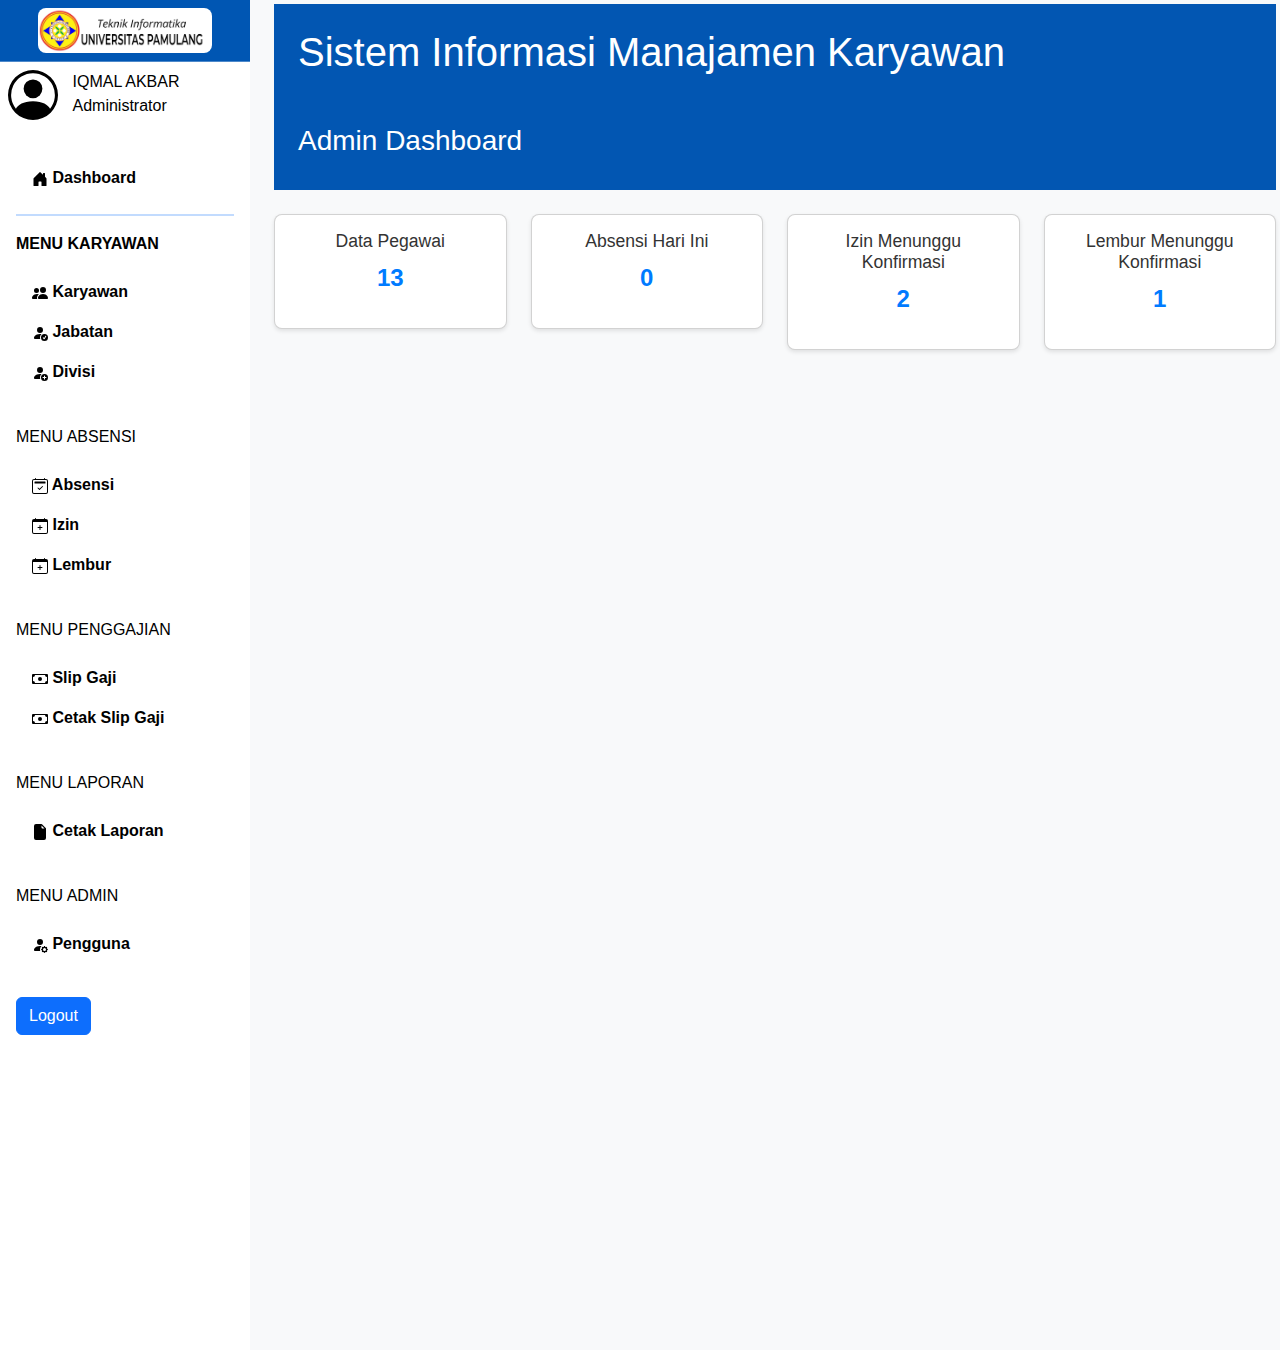
<file: UTS web pemrograman 1/IQMAL AKBAR_05TPLK002/index.html>
<!DOCTYPE html>
<html lang="en">
<head>
    <meta charset="UTF-8">
    <meta name="viewport" content="width=device-width, initial-scale=1.0">
    <title>Sistem Informasi Manajemen Karyawan</title>
    <link href="https://cdn.jsdelivr.net/npm/bootstrap@5.3.0/dist/css/bootstrap.min.css" rel="stylesheet">
    <link rel="stylesheet" href="https://cdnjs.cloudflare.com/ajax/libs/font-awesome/6.6.0/css/all.min.css" integrity="sha512-Kc323vGBEqzTmouAECnVceyQqyqdsSiqLQISBL29aUW4U/M7pSPA/gEUZQqv1cwx4OnYxTxve5UMg5GT6L4JJg==" crossorigin="anonymous" referrerpolicy="no-referrer" />
    <link rel="stylesheet" href="styles.css">
</head>
<body>
    <!-- Sidebar -->
    <div class="d-flex">
        <nav class="sidebar text-white">
            <div class="sidebar-header p-2">
                <img class="logoUnpam" src="./images/logounpam.jpeg" />
                <a href="#"><i class="fa-solid fa-bars" style="color: #ffffff;"></i></a>
            </div>
            <div class="sidebarAcc p-2 row">
                <div class="profilePic col-3">
                    <img src="./images/person-circle.svg" height="50" />
                </div>
                <div class="descProfile col">
                    <p style="color: black;"> IQMAL AKBAR
                        <br>Administrator</br>
                    </p>
                </div>
            </div>

            <ul class="nav flex-column p-3">
                <li class="nav-item">
                    <a class="nav-link" href="index.html">
                        <img src="./images/house-door-fill.svg">
                    Dashboard</a>
                </li>
                <hr class="border border-primary border-3;">

                <p style="color: black;"><strong>MENU KARYAWAN</strong></p>
                <li class="nav-item">
                    <a class="nav-link" href="karyawan.html">
                        <img src="./images/people-fill.svg">
                        Karyawan</a>
                </li>
                <li class="nav-item">
                    <a class="nav-link" href="jabatan.html">
                        <img src="./images/person-fill-check.svg">
                         Jabatan</a>
                </li>
                <li class="nav-item">
                    <a class="nav-link" href="divisi.html">
                        <img src="./images/person-fill-add.svg">
                         Divisi</a>
                </li>
                <hr>

                <p style="color: black;">MENU ABSENSI</p>
                <li class="nav-item">
                    <a class="nav-link" href="absensi.html">
                        <img src="./images/calendar2-check.svg">
                         Absensi</a>
                </li>
                <li class="nav-item">
                    <a class="nav-link" href="izin.html">
                        <img src="./images/calendar-plus.svg">
                         Izin</a>
                </li>
                <li class="nav-item">
                    <a class="nav-link" href="lembur.html">
                        <img src="./images/calendar-plus.svg">
                         Lembur</a>
                </li>
                <hr>

                <p style="color: black;">MENU PENGGAJIAN</p>
                <li class="nav-item">
                    <a class="nav-link" href="#">
                        <img src="./images/cash.svg">
                         Slip Gaji</a>
                    
                </li>
                <li class="nav-item">
                    <a class="nav-link" href="#">
                        <img src="./images/cash.svg">
                         Cetak Slip Gaji</a>
                </li>
                <hr>

                <p style="color: black;">MENU LAPORAN</p>
                <li class="nav-item">
                    <a class="nav-link" href="#">
                        <img src="./images/file-earmark-fill.svg">
                         Cetak Laporan</a>
                </li>
                <hr>

                <p style="color: black;">MENU ADMIN</p>
                <li class="nav-item">
                    <a class="nav-link" href="#">
                        <img src="./images/person-fill-gear.svg">
                         Pengguna</a>
                </li>
                <hr>
                <li class="nav-item">
                    <button type="logout" class="btn btn-primary">Logout</button>
                </li>

            </ul>
        </nav>

        <!-- Main Content -->
        <div class="content flex-grow-1">
            <div class="content flex-grow-1 nav flex-column p-1">
                <div class="container-fluid p-4" style="background-color: #0256b2;">
                    <h1 class="mb-5" style="color: white;">Sistem Informasi Manajamen Karyawan</h1>
                    <h3 style="color: white;"> Admin Dashboard </h3>
                </div>

                <!-- Dashboard Cards -->
                <div class="row mt-4">
                    <div class="col-md-3">
                        <div class="card text-center">
                            <div class="card-body">
                                <h5>Data Pegawai</h5>
                                <p>13</p>
                            </div>
                        </div>
                    </div>
                    <div class="col-md-3">
                        <div class="card text-center">
                            <div class="card-body">
                                <h5>Absensi Hari Ini</h5>
                                <p>0</p>
                            </div>
                        </div>
                    </div>
                    <div class="col-md-3">
                        <div class="card text-center">
                            <div class="card-body">
                                <h5>Izin Menunggu Konfirmasi</h5>
                                <p>2</p>
                            </div>
                        </div>
                    </div>
                    <div class="col-md-3">
                        <div class="card text-center">
                            <div class="card-body">
                                <h5>Lembur Menunggu Konfirmasi</h5>
                                <p>1</p>
                            </div>
                        </div>
                    </div>
                </div>
            </div>
        </div>
    </div>

    <script src="https://cdn.jsdelivr.net/npm/bootstrap@5.3.0/dist/js/bootstrap.bundle.min.js"></script>
</body>
</html>
</file>
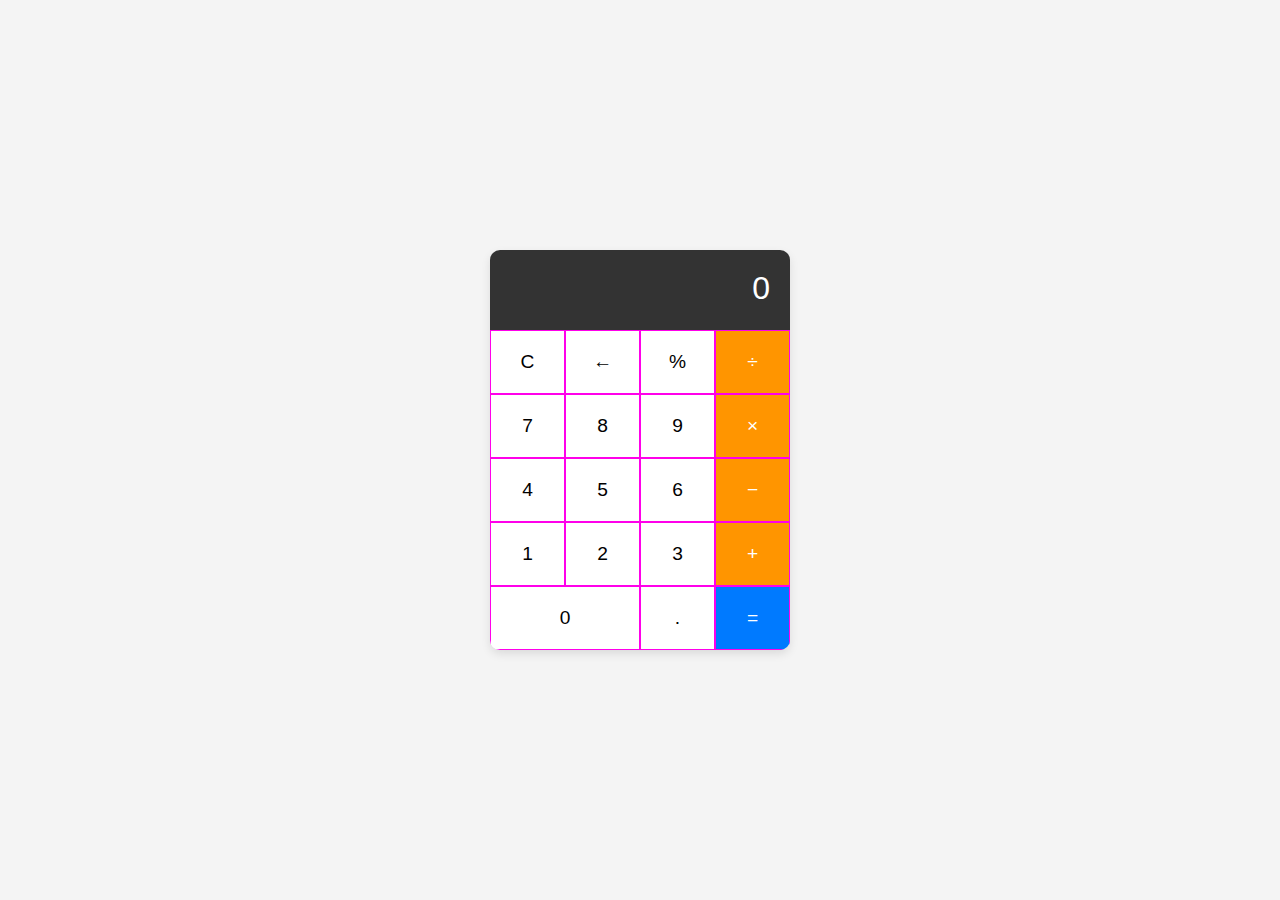
<file: calculator.html>
<!DOCTYPE html>
<html lang="en">
<head>
  <meta charset="UTF-8">
  <meta name="viewport" content="width=device-width, initial-scale=1.0">
  <title>Kalkulator</title>
  <link rel="stylesheet" href="calculator.css">
</head>
<body>
  <div class="calculator">
    <div class="display" id="display">0</div>
    <div class="buttons">
      <button onclick="clearDisplay()">C</button>
      <button onclick="backspace()">←</button>
      <button onclick="appendOperator('%')">%</button>
      <button onclick="appendOperator('/')">÷</button>
      <button onclick="appendNumber('7')">7</button>
      <button onclick="appendNumber('8')">8</button>
      <button onclick="appendNumber('9')">9</button>
      <button onclick="appendOperator('*')">×</button>
      <button onclick="appendNumber('4')">4</button>
      <button onclick="appendNumber('5')">5</button>
      <button onclick="appendNumber('6')">6</button>
      <button onclick="appendOperator('-')">−</button>
      <button onclick="appendNumber('1')">1</button>
      <button onclick="appendNumber('2')">2</button>
      <button onclick="appendNumber('3')">3</button>
      <button onclick="appendOperator('+')">+</button>
      <button onclick="appendNumber('0')" class="zero">0</button>
      <button onclick="appendNumber('.')">.</button>
      <button onclick="calculate()">=</button>
    </div>
  </div>
  <script src="calculator.js"></script>
</body>
</html>
</file>
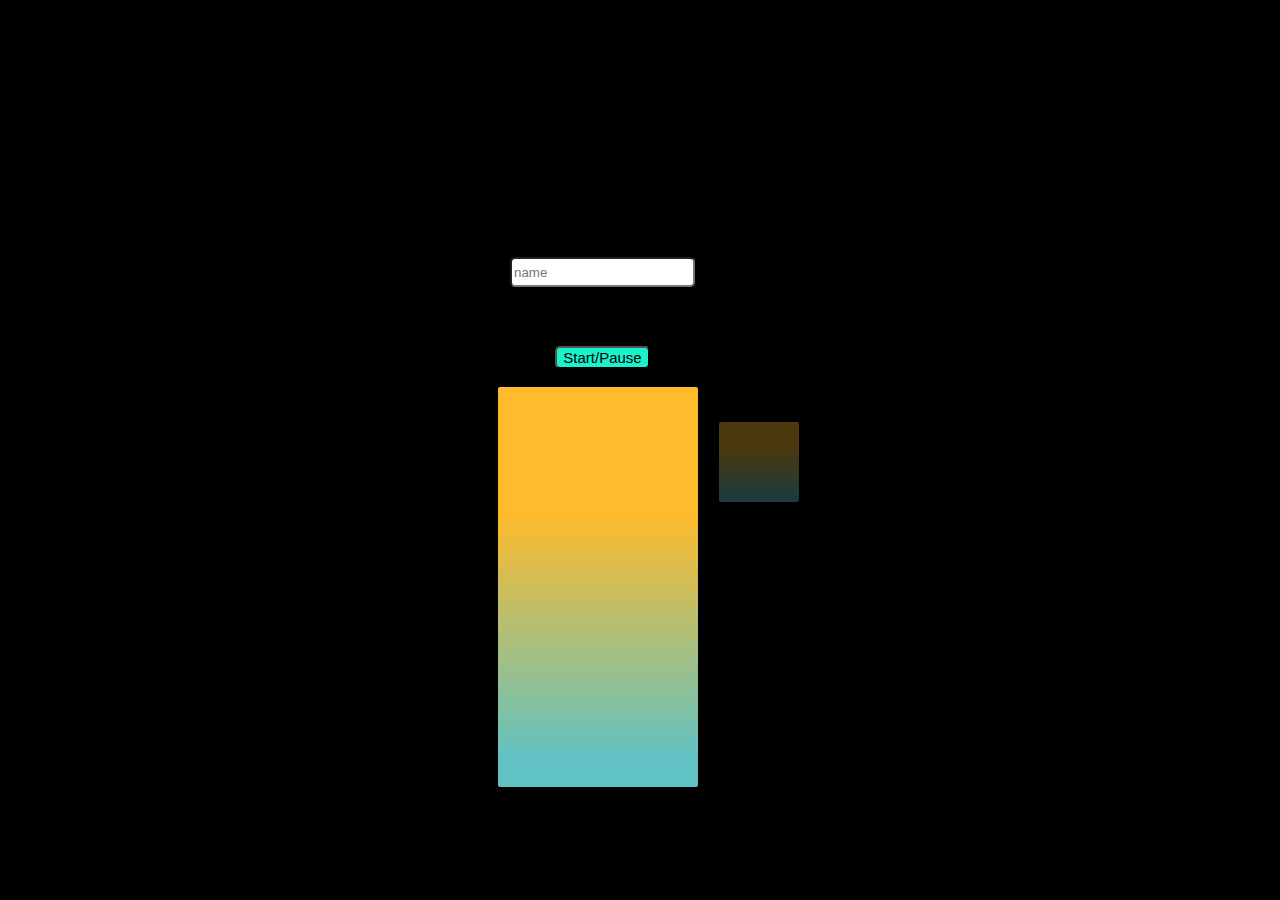
<file: tetris.html>
<!DOCTYPE html>
<html lang="en">
<head>
    <meta charset="UTF-8">
    <meta http-equiv="X-UA-Compatible" content="IE=edge">
    <meta name="viewport" content="width=device-width, initial-scale=1.0">
    <title>tetris</title>
    <script src="tetris.js" charset="UTF-8"></script>
    <link rel="stylesheet" href="tetris.css">
</head>
<body>
    <h1>Tetris</h1>
    <input type="text" placeholder="name" class="name">
    <h3>Score: <span id="score">0</span> </h3>
    <button id="start-button">Start/Pause</button>    

 <div class="container">

    <div class="grid">        
        <div></div>
        <div></div>
        <div></div>
        <div></div>
        <div></div>
        <div></div>
        <div></div>
        <div></div>
        <div></div>
        <div></div>
        <div></div>
        <div></div>
        <div></div>
        <div></div>
        <div></div>
        <div></div>
        <div></div>
        <div></div>
        <div></div>
        <div></div>
        <div></div>
        <div></div>
        <div></div>
        <div></div>
        <div></div>
        <div></div>
        <div></div>
        <div></div>
        <div></div>
        <div></div>
        <div></div>
        <div></div>
        <div></div>
        <div></div>
        <div></div>
        <div></div>
        <div></div>
        <div></div>
        <div></div>
        <div></div>
        <div></div>
        <div></div>
        <div></div>
        <div></div>
        <div></div>
        <div></div>
        <div></div>
        <div></div>
        <div></div>
        <div></div>
        <div></div>
        <div></div>
        <div></div>
        <div></div>
        <div></div>
        <div></div>
        <div></div>
        <div></div>
        <div></div>
        <div></div>
        <div></div>
        <div></div>
        <div></div>
        <div></div>
        <div></div>
        <div></div>
        <div></div>
        <div></div>
        <div></div>
        <div></div>
        <div></div>
        <div></div>
        <div></div>
        <div></div>
        <div></div>
        <div></div>
        <div></div>
        <div></div>
        <div></div>
        <div></div>
        <div></div>
        <div></div>
        <div></div>
        <div></div>
        <div></div>
        <div></div>
        <div></div>
        <div></div>
        <div></div>
        <div></div>
        <div></div>
        <div></div>
        <div></div>
        <div></div>
        <div></div>
        <div></div>
        <div></div>
        <div></div>
        <div></div>
        <div></div>
        <div></div>
        <div></div>
        <div></div>
        <div></div>
        <div></div>
        <div></div>
        <div></div>
        <div></div>
        <div></div>
        <div></div>
        <div></div>
        <div></div>
        <div></div>
        <div></div>
        <div></div>
        <div></div>
        <div></div>
        <div></div>
        <div></div>
        <div></div>
        <div></div>
        <div></div>
        <div></div>
        <div></div>
        <div></div>
        <div></div>
        <div></div>
        <div></div>
        <div></div>
        <div></div>
        <div></div>
        <div></div>
        <div></div>
        <div></div>
        <div></div>
        <div></div>
        <div></div>
        <div></div>
        <div></div>
        <div></div>
        <div></div>
        <div></div>
        <div></div>
        <div></div>
        <div></div>
        <div></div>
        <div></div>
        <div></div>
        <div></div>
        <div></div>
        <div></div>
        <div></div>
        <div></div>
        <div></div>
        <div></div>
        <div></div>
        <div></div>
        <div></div>
        <div></div>
        <div></div>
        <div></div>
        <div></div>
        <div></div>
        <div></div>
        <div></div>
        <div></div>
        <div></div>
        <div></div>
        <div></div>
        <div></div>
        <div></div>
        <div></div>
        <div></div>
        <div></div>
        <div></div>
        <div></div>
        <div></div>
        <div></div>
        <div></div>
        <div></div>
        <div></div>
        <div></div>
        <div></div>
        <div></div>
        <div></div>
        <div></div>
        <div></div>
        <div></div>
        <div></div>
        <div></div>
        <div></div>
        <div></div>
        <div></div>
        <div></div>
        <div></div>
        <div></div>
        <div></div>
        <div></div>
        <div></div>
        <div></div>

        <div class="taken"></div>
        <div class="taken"></div>
        <div class="taken"></div>
        <div class="taken"></div>
        <div class="taken"></div>
        <div class="taken"></div>
        <div class="taken"></div>
        <div class="taken"></div>
        <div class="taken"></div>
        <div class="taken"></div>       
    </div>     
    <div class="mini-grid">                
        <div></div>
        <div></div>
        <div></div>
        <div></div>
        <div></div>
        <div></div>
        <div></div>
        <div></div>
        <div></div>
        <div></div>
        <div></div>
        <div></div>
        <div></div>
        <div></div>
        <div></div>
        <div></div>
    </div>
    <h2>Next</h2> 
 </div>
    
</body>
</html>
</file>
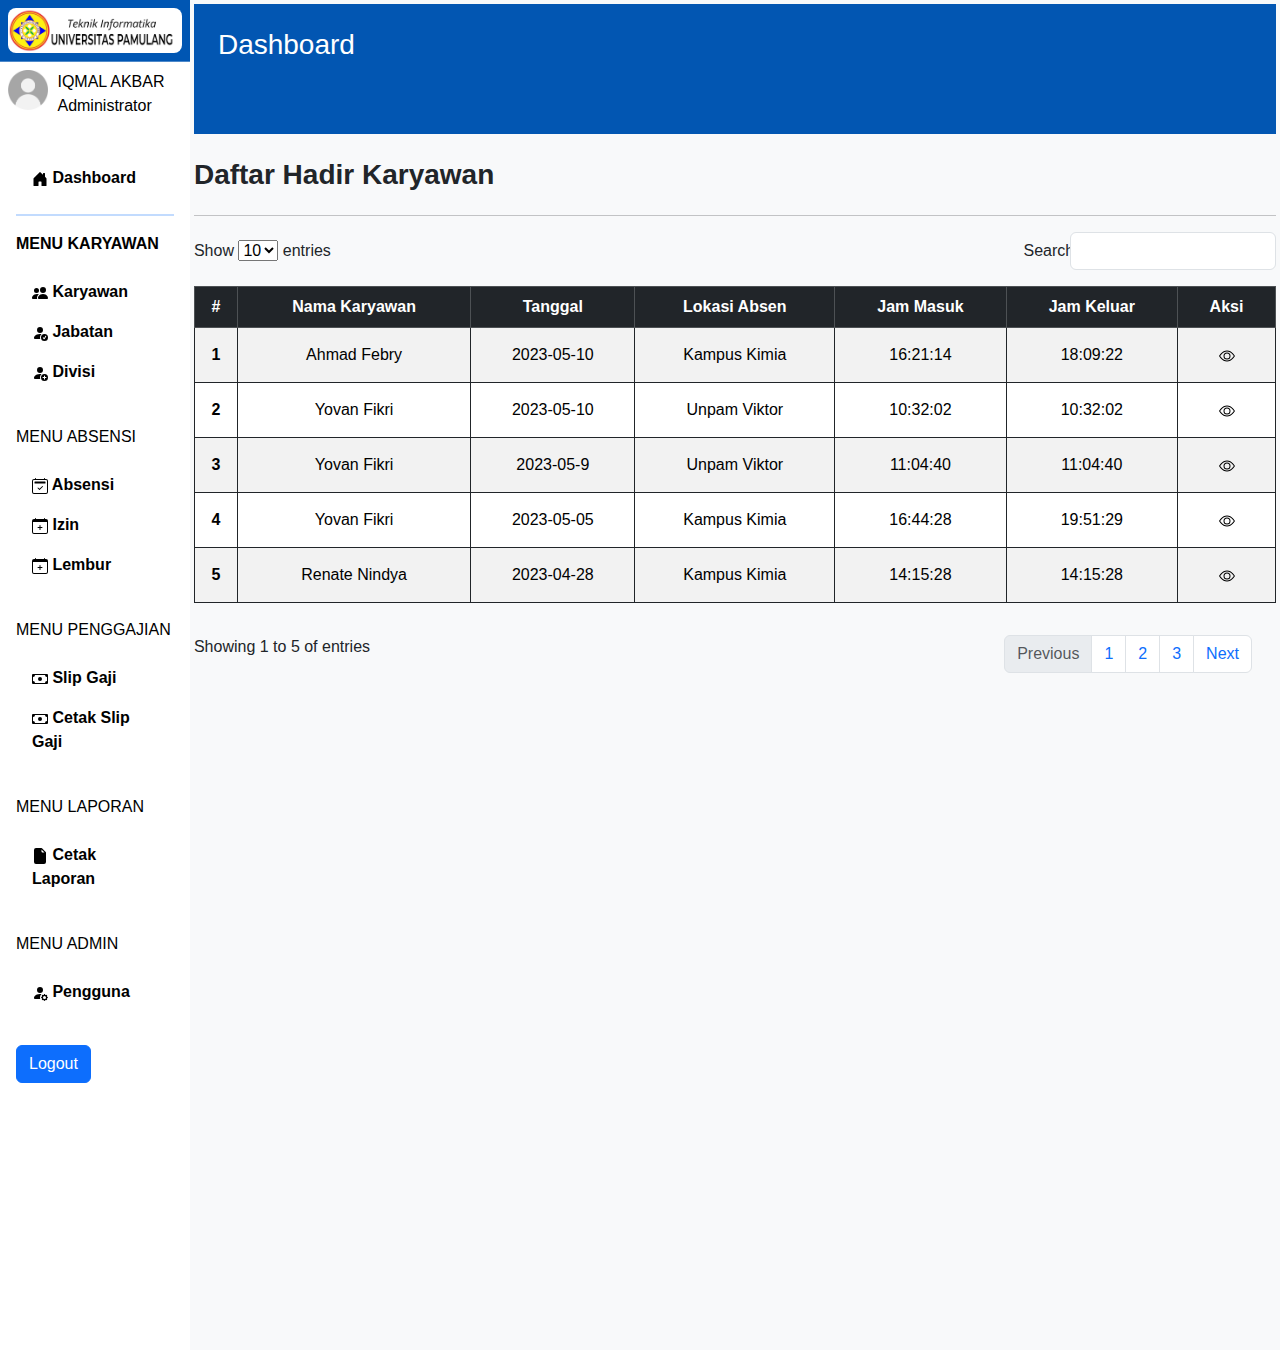
<file: UTS web pemrograman 1/IQMAL AKBAR_05TPLK002/absensi.html>
<!DOCTYPE html>
<html lang="en">
<head>
    <meta charset="UTF-8">
    <meta name="viewport" content="width=device-width, initial-scale=1.0">
    <title>Sistem Informasi Manajemen Karyawan</title>
    <link href="https://cdn.jsdelivr.net/npm/bootstrap@5.3.0/dist/css/bootstrap.min.css" rel="stylesheet">
    <link rel="stylesheet" href="https://cdnjs.cloudflare.com/ajax/libs/font-awesome/6.6.0/css/all.min.css" integrity="sha512-Kc323vGBEqzTmouAECnVceyQqyqdsSiqLQISBL29aUW4U/M7pSPA/gEUZQqv1cwx4OnYxTxve5UMg5GT6L4JJg==" crossorigin="anonymous" referrerpolicy="no-referrer" />
    <link rel="stylesheet" href="styles.css">
</head>
<body>
    <!-- Sidebar -->
    <div class="d-flex">
        <nav class="sidebar text-white">
            <div class="sidebar-header p-2">
                <img class="logoUnpam" src="./images/logounpam.jpeg" />
                <a href="#"><i class="fa-solid fa-bars" style="color: #ffffff;"></i></a>
            </div>
            <div class="sidebarAcc p-2 row">
                <div class="profilePic col-3">
                    <img src="./images/noneprofile.jpeg" height="40" />
                </div>
                <div class="descProfile col">
                    <p style="color: black;"> IQMAL AKBAR
                        <br>Administrator</br>
                    </p>
                </div>
            </div>

            <ul class="nav flex-column p-3">
                <li class="nav-item">
                    <a class="nav-link" href="index.html">
                        <img src="./images/house-door-fill.svg">
                    Dashboard</a>
                </li>
                <hr class="border border-primary border-3;">

                <p style="color: black;"><strong>MENU KARYAWAN</strong></p>
                <li class="nav-item">
                    <a class="nav-link" href="karyawan.html">
                        <img src="./images/people-fill.svg">
                        Karyawan</a>
                </li>
                <li class="nav-item">
                    <a class="nav-link" href="jabatan.html">
                        <img src="./images/person-fill-check.svg">
                         Jabatan</a>
                </li>
                <li class="nav-item">
                    <a class="nav-link" href="divisi.html">
                        <img src="./images/person-fill-add.svg">
                         Divisi</a>
                </li>
                <hr>

                <p style="color: black;">MENU ABSENSI</p>
                <li class="nav-item">
                    <a class="nav-link" href="absensi.html">
                        <img src="./images/calendar2-check.svg">
                         Absensi</a>
                </li>
                <li class="nav-item">
                    <a class="nav-link" href="izin.html">
                        <img src="./images/calendar-plus.svg">
                         Izin</a>
                </li>
                <li class="nav-item">
                    <a class="nav-link" href="lembur.html">
                        <img src="./images/calendar-plus.svg">
                         Lembur</a>
                </li>
                <hr>

                <p style="color: black;">MENU PENGGAJIAN</p>
                <li class="nav-item">
                    <a class="nav-link" href="#">
                        <img src="./images/cash.svg">
                         Slip Gaji</a>
                    
                </li>
                <li class="nav-item">
                    <a class="nav-link" href="#">
                        <img src="./images/cash.svg">
                         Cetak Slip Gaji</a>
                </li>
                <hr>

                <p style="color: black;">MENU LAPORAN</p>
                <li class="nav-item">
                    <a class="nav-link" href="#">
                        <img src="./images/file-earmark-fill.svg">
                         Cetak Laporan</a>
                </li>
                <hr>

                <p style="color: black;">MENU ADMIN</p>
                <li class="nav-item">
                    <a class="nav-link" href="#">
                        <img src="./images/person-fill-gear.svg">
                         Pengguna</a>
                </li>
                <hr>
                <li class="nav-item">
                    <button type="logout" class="btn btn-primary">Logout</button>
                </li>

            </ul>
        </nav>

        <!-- Main Content -->
        <div class="content flex-grow-1 nav flex-column p-1">
            <div class="container-fluid p-4" style="background-color: #0256b2;">
                <h3 class="mb-5" style="color: white;">Dashboard</h3>
            </div>
            <br>

            <div class="row col-sm-12">
                <div class="row col-sm-10">
                    <h3><strong>Daftar Hadir Karyawan</strong></h3>
                </div>
            </div>
            <hr>

            <div class="row">
                <div class="col-sm-9">
                   <p  class="col-sm-9 col-form-label col-form-label-md">Show
                    <select>
                        <option value="1">10</option>
                        <option value="2">25</option>
                        <option value="3">50</option>
                    </select>
                entries</p>
            </div>
            <div class="col-sm-3">
                <div class="mb-3 row">
                    <label for="inputPassword" class="col-sm-2 col-form-label">Search</label>
                    <div class="col-sm-10">
                      <input type="password" class="form-control" id="inputPassword">
                  </div>
              </div>
          </div>
          <br>

          <div class="mb-3">
            <table class="table table-striped table-bordered border-dark text-center">
                <thead class="table table-dark">
                    <tr>
                        <th  scope="col">#</th>
                        <th  scope="col">Nama Karyawan</th>
                        <th  scope="col">Tanggal</th>
                        <th  scope="col">Lokasi Absen</th>
                        <th  scope="col">Jam Masuk</th>
                        <th  scope="col">Jam Keluar</th>
                        <th  scope="col">Aksi</th>
                    </tr>
                </thead>
                <tbody>
                    <tr class="align-middle">
                        <th  scope="row">1</th>
                        <td>Ahmad Febry</td>
                        <td>2023-05-10</td>
                        <td>Kampus Kimia</td>
                        <td>16:21:14</td>
                        <td>18:09:22</td>
                        <td>
                                <button type="button" class="btn">
                                    <img src="./images/eye.svg"/>
                                </button>
                                
                        </td>
                    </tr>
                    <tr class="align-middle">
                        <th  scope="row">2</th>
                        <td>Yovan Fikri</td>
                        <td>2023-05-10</td>
                        <td>Unpam Viktor</td>
                        <td>10:32:02</td>
                        <td>10:32:02</td>
                        <td>
                                <button type="button" class="btn">
                                    <img src="./images/eye.svg"/>
                                </button>
                                
                        </td>
                    </tr>
                    <tr class="align-middle">
                        <th  scope="row">3</th>
                        <td>Yovan Fikri</td>
                        <td>2023-05-9</td>
                        <td>Unpam Viktor</td>
                        <td>11:04:40</td>
                        <td>11:04:40</td>
                        <td>
                                <button type="button" class="btn">
                                    <img src="./images/eye.svg"/>
                                </button>
                                
                        </td>
                    </tr>
                    <tr class="align-middle">
                        <th  scope="row">4</th>
                        <td>Yovan Fikri</td>
                        <td>2023-05-05</td>
                        <td>Kampus Kimia</td>
                        <td>16:44:28</td>
                        <td>19:51:29</td>
                        <td>
                                <button type="button" class="btn">
                                    <img src="./images/eye.svg"/>
                                </button>
                                
                        </td>
                    </tr>
                    <tr class="align-middle">
                        <th  scope="row">5</th>
                        <td>Renate Nindya</td>
                        <td>2023-04-28</td>
                        <td>Kampus Kimia</td>
                        <td>14:15:28</td>
                        <td>14:15:28</td>
                        <td>
                                <button type="button" class="btn">
                                    <img src="./images/eye.svg"/>
                                </button>
                                
                        </td>
                    </tr>
              </tbody>
          </table>
      </div>



      <div class="row justify-content-end">
        <p  class="col-sm-9">Showing 1 to 5 of entries</p>
        <div class="col-sm-3 ">
            <div class="mb-3 row">
             <ul class="pagination justify-content-end">
                <li class="page-item disabled">
                  <a class="page-link">Previous</a>
              </li>
              <li class="page-item"><a class="page-link" href="#">1</a></li>
              <li class="page-item"><a class="page-link" href="#">2</a></li>
              <li class="page-item"><a class="page-link" href="#">3</a></li>
              <li class="page-item">
                  <a class="page-link" href="#">Next</a>
              </li>
          </ul>
      </div>
  </div>
</div>



<!-- Modal Add Karyawan
<div class="modal fade" id="addKaryawan" tabindex="-1">
    <div class="modal-dialog modal-lg">
        <div class="modal-content">
          <div class="modal-header">
            <h3 class="modal-title" id="ModaladdKaryawan"><strong>Data Karyawan</strong></h3>
            <button type="button" class="btn-close" data-bs-dismiss="modal" aria-label="Close"></button>
        </div>

        <div class="modal-body">
            <div class="mb-3">
                <label  class="form-label">Nama Lengkap</label>
                <input type="text" class="form-control" id="nmkaryawan">
            </div>
            <div class="mb-3">
                <label  class="form-label">Jenis Kelamain</label>
                <select class="form-select">
                    <option selected aria-label="Disabled select example" disabled>---</option>
                    <option value="1">Laki-Laki</option>
                    <option value="2">Perempuan</option>
                    <option value="3">Robot</option>
                </select>
            </div>
            <div class="mb-3">
                <label  class="form-label">Email</label>
                <input type="text" class="form-control" id="emkaryawan">
            </div>
            <div class="mb-3">
                <label  class="form-label">No.HP</label>
                <input type="number" class="form-control" id="hpkaryawan">
            </div>
            <div class="mb-3">
              <label  class="form-label">Alamat</label>
              <textarea class="form-control" id="alkaryawan" rows="3"></textarea>
          </div>
          <div class="mb-3">
            <label  class="form-label">Password</label>
            <input type="password" class="form-control" aria-describedby="passwordHelpInline" id="nmkaryawan">
        </div>
        <div class="mb-3">
            <label  class="form-label">Jabatan</label>
            <select class="form-select">
                <option selected aria-label="Disabled select example" disabled>---</option>
                <option value="1">Direktur</option>
                <option value="2">Manager</option>
                <option value="3">Supervisor</option>
                <option value="4">Staff</option>
            </select>
        </div>
        <div class="mb-3">
            <label  class="form-label">Divisi</label>
            <select class="form-select">
                <option selected aria-label="Disabled select example" disabled>---</option>
                <option value="1">Keunangan</option>
                <option value="2">Pemasaran</option>
                <option value="3">HR</option>
                <option value="4">IT</option>
            </select>
        </div>
    </div>

    <div class="modal-footer">
        <button type="reset" class="btn btn-danger" data-bs-dismiss="modal">Reset</button>
        <button type="button" class="btn btn-primary">Simpan</button>
    </div>-->
</div>
</div>
</div>

<script src="https://cdn.jsdelivr.net/npm/bootstrap@5.3.0/dist/js/bootstrap.bundle.min.js"></script>
</body>
</html>
</file>
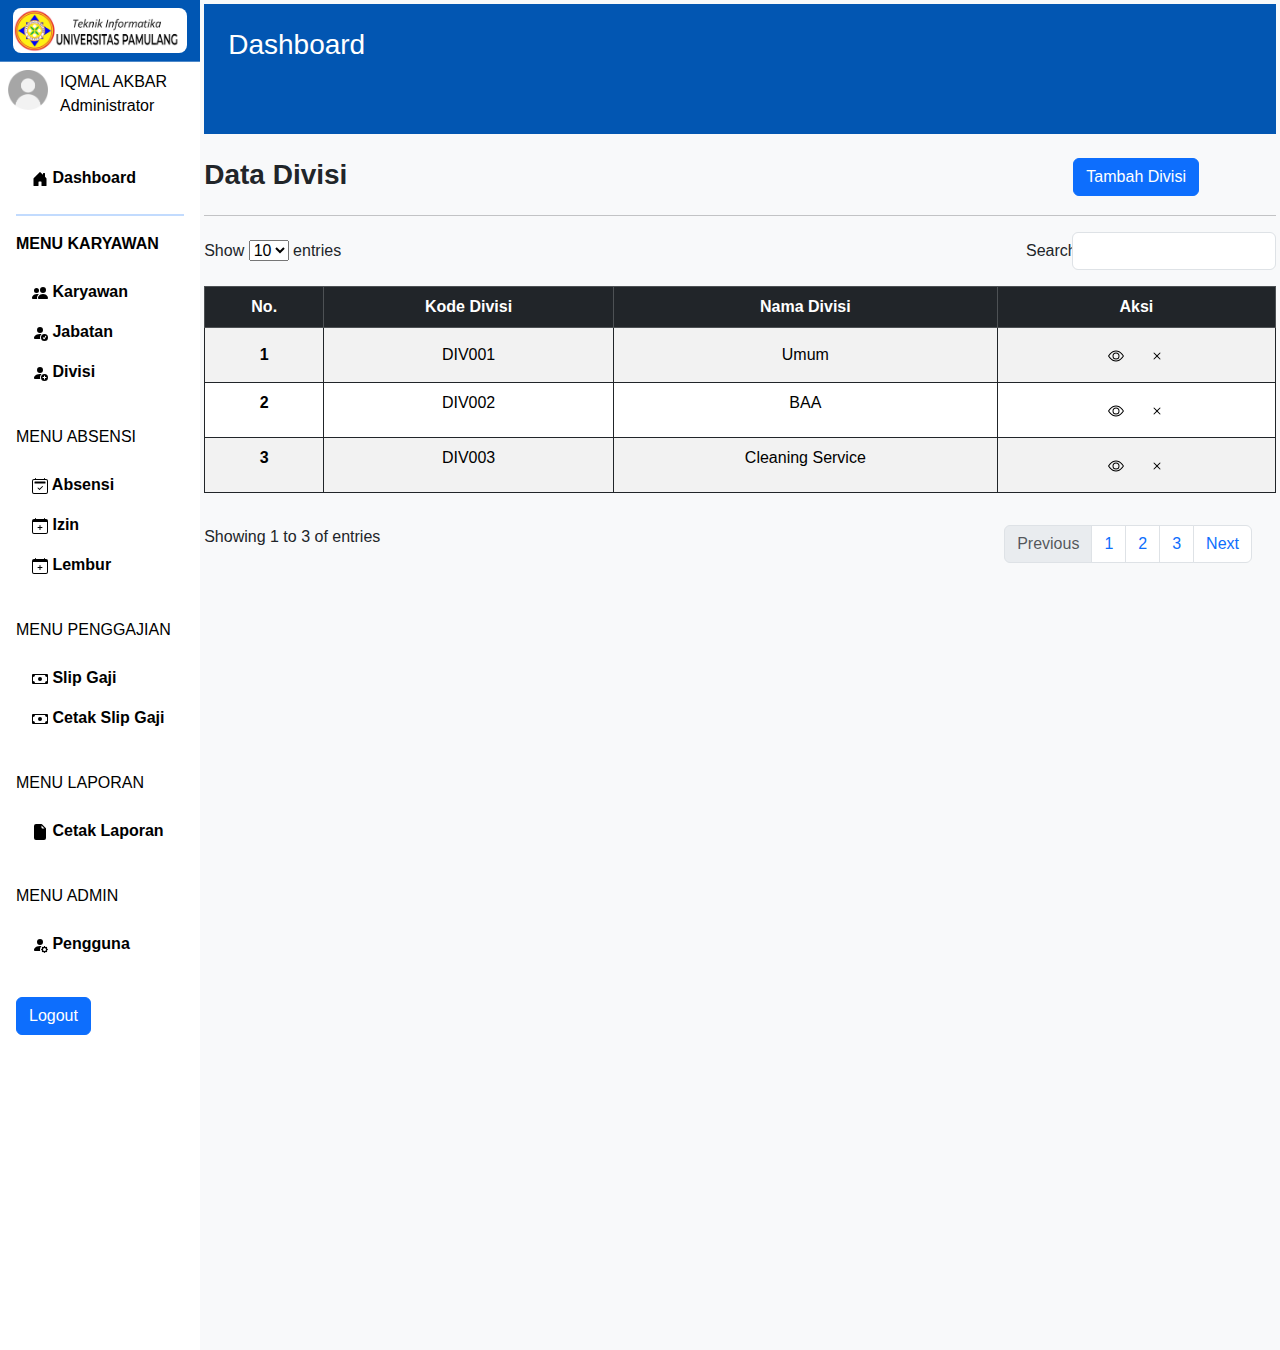
<file: UTS web pemrograman 1/IQMAL AKBAR_05TPLK002/divisi.html>
<!DOCTYPE html>
<html lang="en">
<head>
    <meta charset="UTF-8">
    <meta name="viewport" content="width=device-width, initial-scale=1.0">
    <title>Sistem Informasi Manajemen Karyawan</title>
    <link href="https://cdn.jsdelivr.net/npm/bootstrap@5.3.0/dist/css/bootstrap.min.css" rel="stylesheet">
    <link rel="stylesheet" href="https://cdnjs.cloudflare.com/ajax/libs/font-awesome/6.6.0/css/all.min.css" integrity="sha512-Kc323vGBEqzTmouAECnVceyQqyqdsSiqLQISBL29aUW4U/M7pSPA/gEUZQqv1cwx4OnYxTxve5UMg5GT6L4JJg==" crossorigin="anonymous" referrerpolicy="no-referrer" />
    <link rel="stylesheet" href="styles.css">
</head>
<body>
    <!-- Sidebar -->
    <div class="d-flex">
        <nav class="sidebar text-white">
            <div class="sidebar-header p-2">
                <img class="logoUnpam" src="./images/logounpam.jpeg" />
                <a href="#"><i class="fa-solid fa-bars" style="color: #ffffff;"></i></a>
            </div>
            <div class="sidebarAcc p-2 row">
                <div class="profilePic col-3">
                    <img src="./images/noneprofile.jpeg" height="40" />
                </div>
                <div class="descProfile col">
                    <p style="color: black;"> IQMAL AKBAR
                        <br>Administrator</br>
                    </p>
                </div>
            </div>

            <ul class="nav flex-column p-3">
                <li class="nav-item">
                    <a class="nav-link" href="index.html">
                        <img src="./images/house-door-fill.svg">
                    Dashboard</a>
                </li>
                <hr class="border border-primary border-3;">

                <p style="color: black;"><strong>MENU KARYAWAN</strong></p>
                <li class="nav-item">
                    <a class="nav-link" href="karyawan.html">
                        <img src="./images/people-fill.svg">
                        Karyawan</a>
                </li>
                <li class="nav-item">
                    <a class="nav-link" href="jabatan.html">
                        <img src="./images/person-fill-check.svg">
                         Jabatan</a>
                </li>
                <li class="nav-item">
                    <a class="nav-link" href="divisi.html">
                        <img src="./images/person-fill-add.svg">
                         Divisi</a>
                </li>
                <hr>

                <p style="color: black;">MENU ABSENSI</p>
                <li class="nav-item">
                    <a class="nav-link" href="absensi.html">
                        <img src="./images/calendar2-check.svg">
                         Absensi</a>
                </li>
                <li class="nav-item">
                    <a class="nav-link" href="izin.html">
                        <img src="./images/calendar-plus.svg">
                         Izin</a>
                </li>
                <li class="nav-item">
                    <a class="nav-link" href="lembur.html">
                        <img src="./images/calendar-plus.svg">
                         Lembur</a>
                </li>
                <hr>

                <p style="color: black;">MENU PENGGAJIAN</p>
                <li class="nav-item">
                    <a class="nav-link" href="#">
                        <img src="./images/cash.svg">
                         Slip Gaji</a>
                    
                </li>
                <li class="nav-item">
                    <a class="nav-link" href="#">
                        <img src="./images/cash.svg">
                         Cetak Slip Gaji</a>
                </li>
                <hr>

                <p style="color: black;">MENU LAPORAN</p>
                <li class="nav-item">
                    <a class="nav-link" href="#">
                        <img src="./images/file-earmark-fill.svg">
                         Cetak Laporan</a>
                </li>
                <hr>

                <p style="color: black;">MENU ADMIN</p>
                <li class="nav-item">
                    <a class="nav-link" href="#">
                        <img src="./images/person-fill-gear.svg">
                         Pengguna</a>
                </li>
                <hr>
                <li class="nav-item">
                    <button type="logout" class="btn btn-primary">Logout</button>
                </li>

            </ul>
            </nav>

            <!-- Main Content -->
            <div class="content flex-grow-1 nav flex-column p-1">
                <div class="container-fluid p-4" style="background-color: #0256b2;">
                    <h3 class="mb-5" style="color: white;">Dashboard</h3>
                </div>
                <br>

                <div class="row col-sm-12">
                    <div class="row col-sm-10">
                        <h3><strong>Data Divisi</strong></h3>
                    </div>
                    <div class="col-sm-2">
                        <button type="button" class="btn btn-primary" data-bs-toggle="modal" data-bs-target="#addDivisi">
                            Tambah Divisi
                        </button>
                    </div>
                </div>
                <hr>

                <div class="row">
                    <div class="col-sm-9">
                     <p  class="col-sm-9 col-form-label col-form-label-md">Show
                        <select>
                            <option value="1">10</option>
                            <option value="2">25</option>
                            <option value="3">50</option>
                        </select>
                    entries</p>
                </div>
                <div class="col-sm-3">
                    <div class="mb-3 row">
                        <label for="inputPassword" class="col-sm-2 col-form-label">Search</label>
                        <div class="col-sm-10">
                          <input type="password" class="form-control" id="inputPassword">
                      </div>
                  </div>
              </div>
              <br>

              <div class="mb-3">
                <table class="table table-striped table-bordered border-dark text-center">
                    <thead class="table table-dark">
                        <tr>
                            <th  scope="col">No.</th>
                            <th  scope="col">Kode Divisi</th>
                            <th  scope="col">Nama Divisi</th>
                            <th  scope="col">Aksi</th>
                        </tr>
                    </thead>
                    <tbody>
                        <tr class="align-middle">
                            <th  scope="row">1</th>
                            <td>DIV001</td>
                            <td>Umum</td>
                            <td>
                                <div class= "btn-group" role="group">
                                    <button type="button" class="btn">
                                        <img src="./images/eye.svg"/>
                                    </button>
                                    <button type="button" class="btn">
                                        <img src="./images/x.svg"/>
                                    </button>
                                </div>
                            </td>
                        </tr>
                        <tr>
                            <th scope="row">2</th>
                            <td>DIV002</td>
                            <td>BAA</td>
                            <td>
                                <div class= "btn-group" role="group">
                                    <button type="button" class="btn">
                                        <img src="./images/eye.svg"/>
                                    </button>
                                    <button type="button" class="btn">
                                        <img src="./images/x.svg"/>
                                    </button>
                                </div>
                            </td>
                        </tr>
                        <tr>
                          <th scope="row">3</th>
                          <td>DIV003</td>
                          <td>Cleaning Service</td>
                          <td>
                            <div class= "btn-group" role="group">
                                <button type="button" class="btn">
                                    <img src="./images/eye.svg"/>
                                </button>
                                <button type="button" class="btn">
                                    <img src="./images/x.svg"/>
                                </button>
                            </div>
                        </td>
                      </tbody>
                  </table>
              </div>



              <div class="row justify-content-end">
                <p  class="col-sm-9">Showing 1 to 3 of entries</p>
                <div class="col-sm-3 ">
                    <div class="mb-3 row">
                       <ul class="pagination justify-content-end">
                        <li class="page-item disabled">
                          <a class="page-link">Previous</a>
                      </li>
                      <li class="page-item"><a class="page-link" href="#">1</a></li>
                      <li class="page-item"><a class="page-link" href="#">2</a></li>
                      <li class="page-item"><a class="page-link" href="#">3</a></li>
                      <li class="page-item">
                          <a class="page-link" href="#">Next</a>
                      </li>
                  </ul>
              </div>
          </div>
      </div>



      <!-- Modal Add Divisi -->
      <div class="modal fade" id="addDivisi" tabindex="-1">
        <div class="modal-dialog modal-lg">
            <div class="modal-content">
              <div class="modal-header">
                <h3 class="modal-title" id="ModaladdDivisi"><strong>Data Divisi</strong></h3>
                <button type="button" class="btn-close" data-bs-dismiss="modal" aria-label="Close"></button>
            </div>

            <div class="modal-body">
                <div class="mb-3">
                    <label  class="form-label">Kode Divisi</label>
                    <input class="form-control" type="text" placeholder="DIV00X" aria-label="Disabled input example" disabled id="IdDivisi">
                </div>
                <div class="mb-3">
                    <label  class="form-label">Nama Divisi</label>
                    <input type="text" class="form-control" id="nmdivisi">
                </div>
            </div>

            <div class="modal-footer">
                <button type="button" class="btn btn-danger" data-bs-dismiss="modal">Reset</button>
                <button type="button" class="btn btn-primary">Simpan</button>
            </div>
        </div>
    </div>
</div>

<script src="https://cdn.jsdelivr.net/npm/bootstrap@5.3.0/dist/js/bootstrap.bundle.min.js"></script>
</body>
</html>
</file>
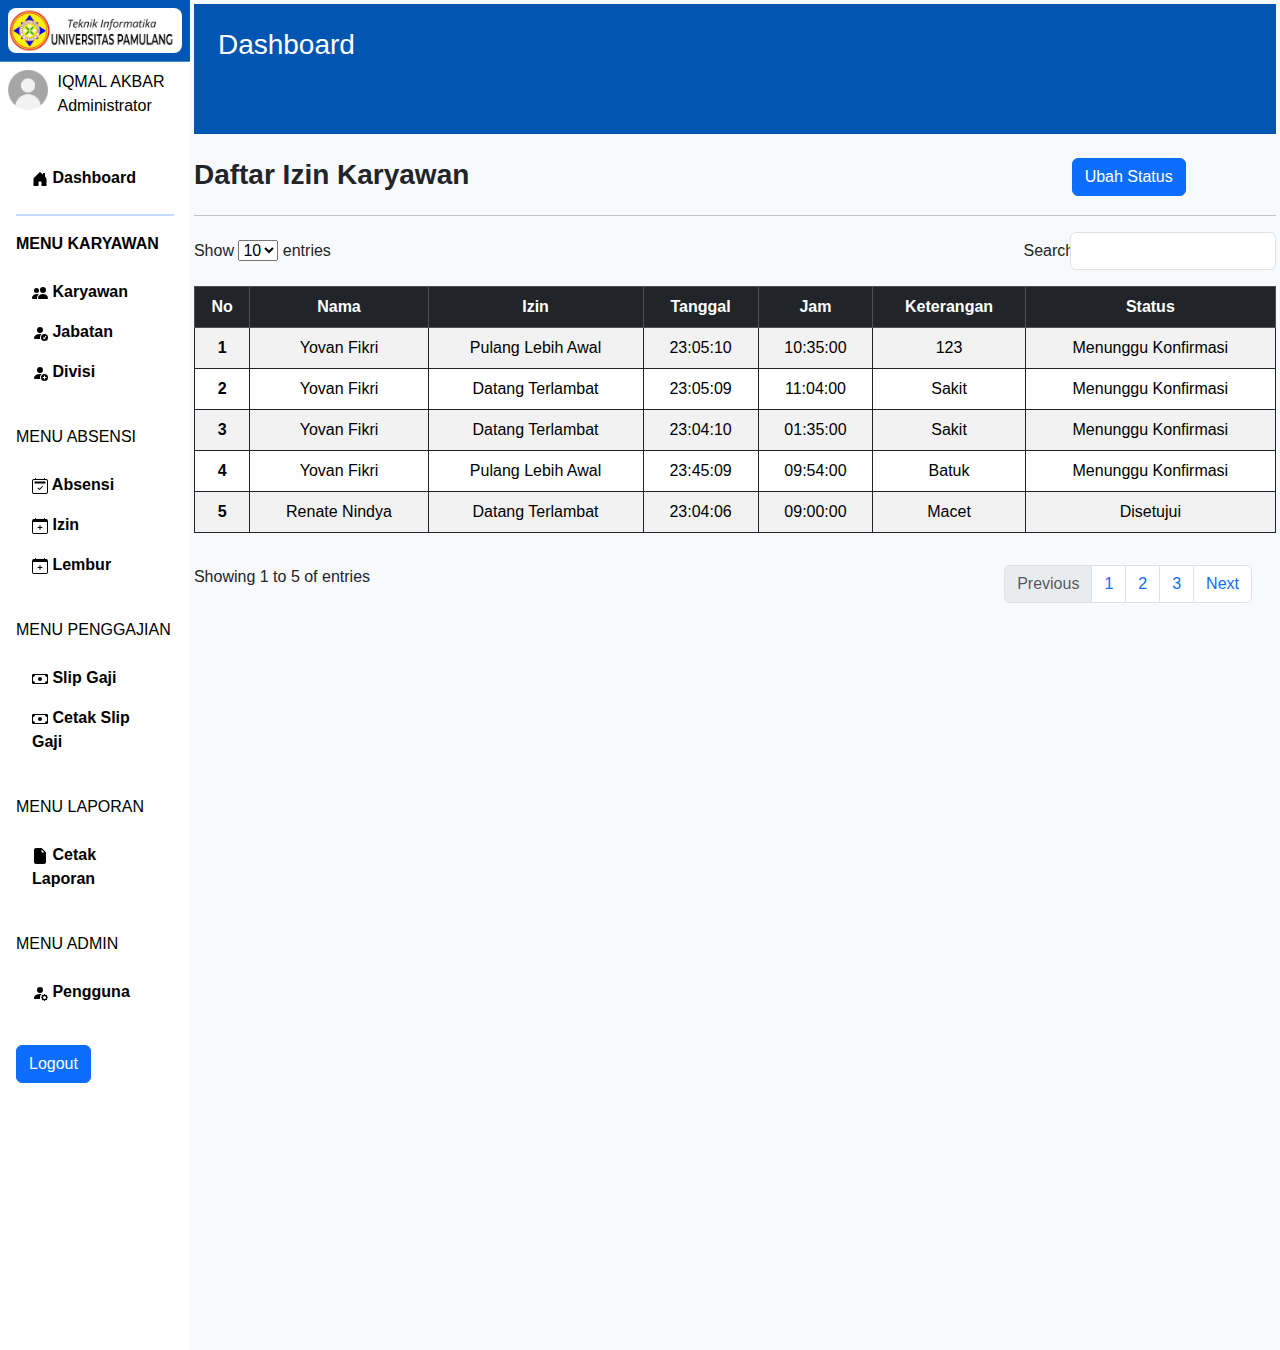
<file: UTS web pemrograman 1/IQMAL AKBAR_05TPLK002/izin.html>
<!DOCTYPE html>
<html lang="en">
<head>
    <meta charset="UTF-8">
    <meta name="viewport" content="width=device-width, initial-scale=1.0">
    <title>Sistem Informasi Manajemen Karyawan</title>
    <link href="https://cdn.jsdelivr.net/npm/bootstrap@5.3.0/dist/css/bootstrap.min.css" rel="stylesheet">
    <link rel="stylesheet" href="https://cdnjs.cloudflare.com/ajax/libs/font-awesome/6.6.0/css/all.min.css" integrity="sha512-Kc323vGBEqzTmouAECnVceyQqyqdsSiqLQISBL29aUW4U/M7pSPA/gEUZQqv1cwx4OnYxTxve5UMg5GT6L4JJg==" crossorigin="anonymous" referrerpolicy="no-referrer" />
    <link rel="stylesheet" href="styles.css">
</head>
<body>
    <!-- Sidebar -->
    <div class="d-flex">
        <nav class="sidebar text-white">
            <div class="sidebar-header p-2">
                <img class="logoUnpam" src="./images/logounpam.jpeg" />
                <a href="#"><i class="fa-solid fa-bars" style="color: #ffffff;"></i></a>
            </div>
            <div class="sidebarAcc p-2 row">
                <div class="profilePic col-3">
                    <img src="./images/noneprofile.jpeg" height="40" />
                </div>
                <div class="descProfile col">
                    <p style="color: black;"> IQMAL AKBAR
                        <br>Administrator</br>
                    </p>
                </div>
            </div>

            <ul class="nav flex-column p-3">
                <li class="nav-item">
                    <a class="nav-link" href="index.html">
                        <img src="./images/house-door-fill.svg">
                    Dashboard</a>
                </li>
                <hr class="border border-primary border-3;">

                <p style="color: black;"><strong>MENU KARYAWAN</strong></p>
                <li class="nav-item">
                    <a class="nav-link" href="karyawan.html">
                        <img src="./images/people-fill.svg">
                        Karyawan</a>
                </li>
                <li class="nav-item">
                    <a class="nav-link" href="jabatan.html">
                        <img src="./images/person-fill-check.svg">
                         Jabatan</a>
                </li>
                <li class="nav-item">
                    <a class="nav-link" href="divisi.html">
                        <img src="./images/person-fill-add.svg">
                         Divisi</a>
                </li>
                <hr>

                <p style="color: black;">MENU ABSENSI</p>
                <li class="nav-item">
                    <a class="nav-link" href="absensi.html">
                        <img src="./images/calendar2-check.svg">
                         Absensi</a>
                </li>
                <li class="nav-item">
                    <a class="nav-link" href="izin.html">
                        <img src="./images/calendar-plus.svg">
                         Izin</a>
                </li>
                <li class="nav-item">
                    <a class="nav-link" href="lembur.html">
                        <img src="./images/calendar-plus.svg">
                         Lembur</a>
                </li>
                <hr>

                <p style="color: black;">MENU PENGGAJIAN</p>
                <li class="nav-item">
                    <a class="nav-link" href="#">
                        <img src="./images/cash.svg">
                         Slip Gaji</a>
                    
                </li>
                <li class="nav-item">
                    <a class="nav-link" href="#">
                        <img src="./images/cash.svg">
                         Cetak Slip Gaji</a>
                </li>
                <hr>

                <p style="color: black;">MENU LAPORAN</p>
                <li class="nav-item">
                    <a class="nav-link" href="#">
                        <img src="./images/file-earmark-fill.svg">
                         Cetak Laporan</a>
                </li>
                <hr>

                <p style="color: black;">MENU ADMIN</p>
                <li class="nav-item">
                    <a class="nav-link" href="#">
                        <img src="./images/person-fill-gear.svg">
                         Pengguna</a>
                </li>
                <hr>
                <li class="nav-item">
                    <button type="logout" class="btn btn-primary">Logout</button>
                </li>

            </ul>
        </nav>

        <!-- Main Content -->
        <div class="content flex-grow-1 nav flex-column p-1">
            <div class="container-fluid p-4" style="background-color: #0256b2;">
                <h3 class="mb-5" style="color: white;">Dashboard</h3>
            </div>
            <br>

            <div class="row col-sm-12">
                <div class="row col-sm-10">
                    <h3><strong>Daftar Izin Karyawan</strong></h3>
                </div>
                <div class="col-sm-2">
                    <button type="button" class="btn btn-primary" data-bs-toggle="modal" data-bs-target="#addKaryawan">
                        Ubah Status
                    </button>
                </div>
            </div>
            <hr>

            <div class="row">
                <div class="col-sm-9">
                   <p  class="col-sm-9 col-form-label col-form-label-md">Show
                    <select>
                        <option value="1">10</option>
                        <option value="2">25</option>
                        <option value="3">50</option>
                    </select>
                entries</p>
            </div>
            <div class="col-sm-3">
                <div class="mb-3 row">
                    <label for="inputPassword" class="col-sm-2 col-form-label">Search</label>
                    <div class="col-sm-10">
                      <input type="password" class="form-control" id="inputPassword">
                  </div>
              </div>
          </div>
          <br>

          <div class="mb-3">
            <table class="table table-striped table-bordered border-dark text-center">
                <thead class="table table-dark">
                    <tr>
                        <th  scope="col">No</th>
                        <th  scope="col">Nama</th>
                        <th  scope="col">Izin</th>
                        <th  scope="col">Tanggal</th>
                        <th  scope="col">Jam</th>
                        <th  scope="col">Keterangan</th>
                        <th  scope="col">Status</th>
                    </tr>
                </thead>
                <tbody>
                    <tr class="align-middle">
                        <th  scope="row">1</th>
                        <td>Yovan Fikri</td>
                        <td>Pulang Lebih Awal</td>
                        <td>23:05:10</td>
                        <td>10:35:00</td>
                        <td>123</td>
                        <td>Menunggu Konfirmasi</td>
                    </tr>
                    <tr class="align-middle">
                        <th  scope="row">2</th>
                        <td>Yovan Fikri</td>
                        <td>Datang Terlambat</td>
                        <td>23:05:09</td>
                        <td>11:04:00</td>
                        <td>Sakit</td>
                        <td>Menunggu Konfirmasi</td>
                    </tr>
                    <tr class="align-middle">
                        <th  scope="row">3</th>
                        <td>Yovan Fikri</td>
                        <td>Datang Terlambat</td>
                        <td>23:04:10</td>
                        <td>01:35:00</td>
                        <td>Sakit</td>
                        <td>Menunggu Konfirmasi</td>
                    </tr>
                    <tr class="align-middle">
                        <th  scope="row">4</th>
                        <td>Yovan Fikri</td>
                        <td>Pulang Lebih Awal</td>
                        <td>23:45:09</td>
                        <td>09:54:00</td>
                        <td>Batuk</td>
                        <td>Menunggu Konfirmasi</td>
                    </tr>
                    <tr class="align-middle">
                        <th  scope="row">5</th>
                        <td>Renate Nindya </td>
                        <td>Datang Terlambat</td>
                        <td>23:04:06</td>
                        <td>09:00:00</td>
                        <td>Macet</td>
                        <td>Disetujui</td>
                    </tr>
              </tbody>
          </table>
      </div>



      <div class="row justify-content-end">
        <p  class="col-sm-9">Showing 1 to 5 of entries</p>
        <div class="col-sm-3 ">
            <div class="mb-3 row">
             <ul class="pagination justify-content-end">
                <li class="page-item disabled">
                  <a class="page-link">Previous</a>
              </li>
              <li class="page-item"><a class="page-link" href="#">1</a></li>
              <li class="page-item"><a class="page-link" href="#">2</a></li>
              <li class="page-item"><a class="page-link" href="#">3</a></li>
              <li class="page-item">
                  <a class="page-link" href="#">Next</a>
              </li>
          </ul>
      </div>
  </div>
</div>



<!-- Modal Add Karyawan
<div class="modal fade" id="addKaryawan" tabindex="-1">
    <div class="modal-dialog modal-lg">
        <div class="modal-content">
          <div class="modal-header">
            <h3 class="modal-title" id="ModaladdKaryawan"><strong>Data Karyawan</strong></h3>
            <button type="button" class="btn-close" data-bs-dismiss="modal" aria-label="Close"></button>
        </div>

        <div class="modal-body">
            <div class="mb-3">
                <label  class="form-label">Nama Lengkap</label>
                <input type="text" class="form-control" id="nmkaryawan">
            </div>
            <div class="mb-3">
                <label  class="form-label">Jenis Kelamain</label>
                <select class="form-select">
                    <option selected aria-label="Disabled select example" disabled>---</option>
                    <option value="1">Laki-Laki</option>
                    <option value="2">Perempuan</option>
                    <option value="3">Robot</option>
                </select>
            </div>
            <div class="mb-3">
                <label  class="form-label">Email</label>
                <input type="text" class="form-control" id="emkaryawan">
            </div>
            <div class="mb-3">
                <label  class="form-label">No.HP</label>
                <input type="number" class="form-control" id="hpkaryawan">
            </div>
            <div class="mb-3">
              <label  class="form-label">Alamat</label>
              <textarea class="form-control" id="alkaryawan" rows="3"></textarea>
          </div>
          <div class="mb-3">
            <label  class="form-label">Password</label>
            <input type="password" class="form-control" aria-describedby="passwordHelpInline" id="nmkaryawan">
        </div>
        <div class="mb-3">
            <label  class="form-label">Jabatan</label>
            <select class="form-select">
                <option selected aria-label="Disabled select example" disabled>---</option>
                <option value="1">Direktur</option>
                <option value="2">Manager</option>
                <option value="3">Supervisor</option>
                <option value="4">Staff</option>
            </select>
        </div>
        <div class="mb-3">
            <label  class="form-label">Divisi</label>
            <select class="form-select">
                <option selected aria-label="Disabled select example" disabled>---</option>
                <option value="1">Keunangan</option>
                <option value="2">Pemasaran</option>
                <option value="3">HR</option>
                <option value="4">IT</option>
            </select>
        </div>
    </div>

    <div class="modal-footer">
        <button type="reset" class="btn btn-danger" data-bs-dismiss="modal">Reset</button>
        <button type="button" class="btn btn-primary">Simpan</button>
    </div>-->
</div>
</div>
</div>

<script src="https://cdn.jsdelivr.net/npm/bootstrap@5.3.0/dist/js/bootstrap.bundle.min.js"></script>
</body>
</html>
</file>
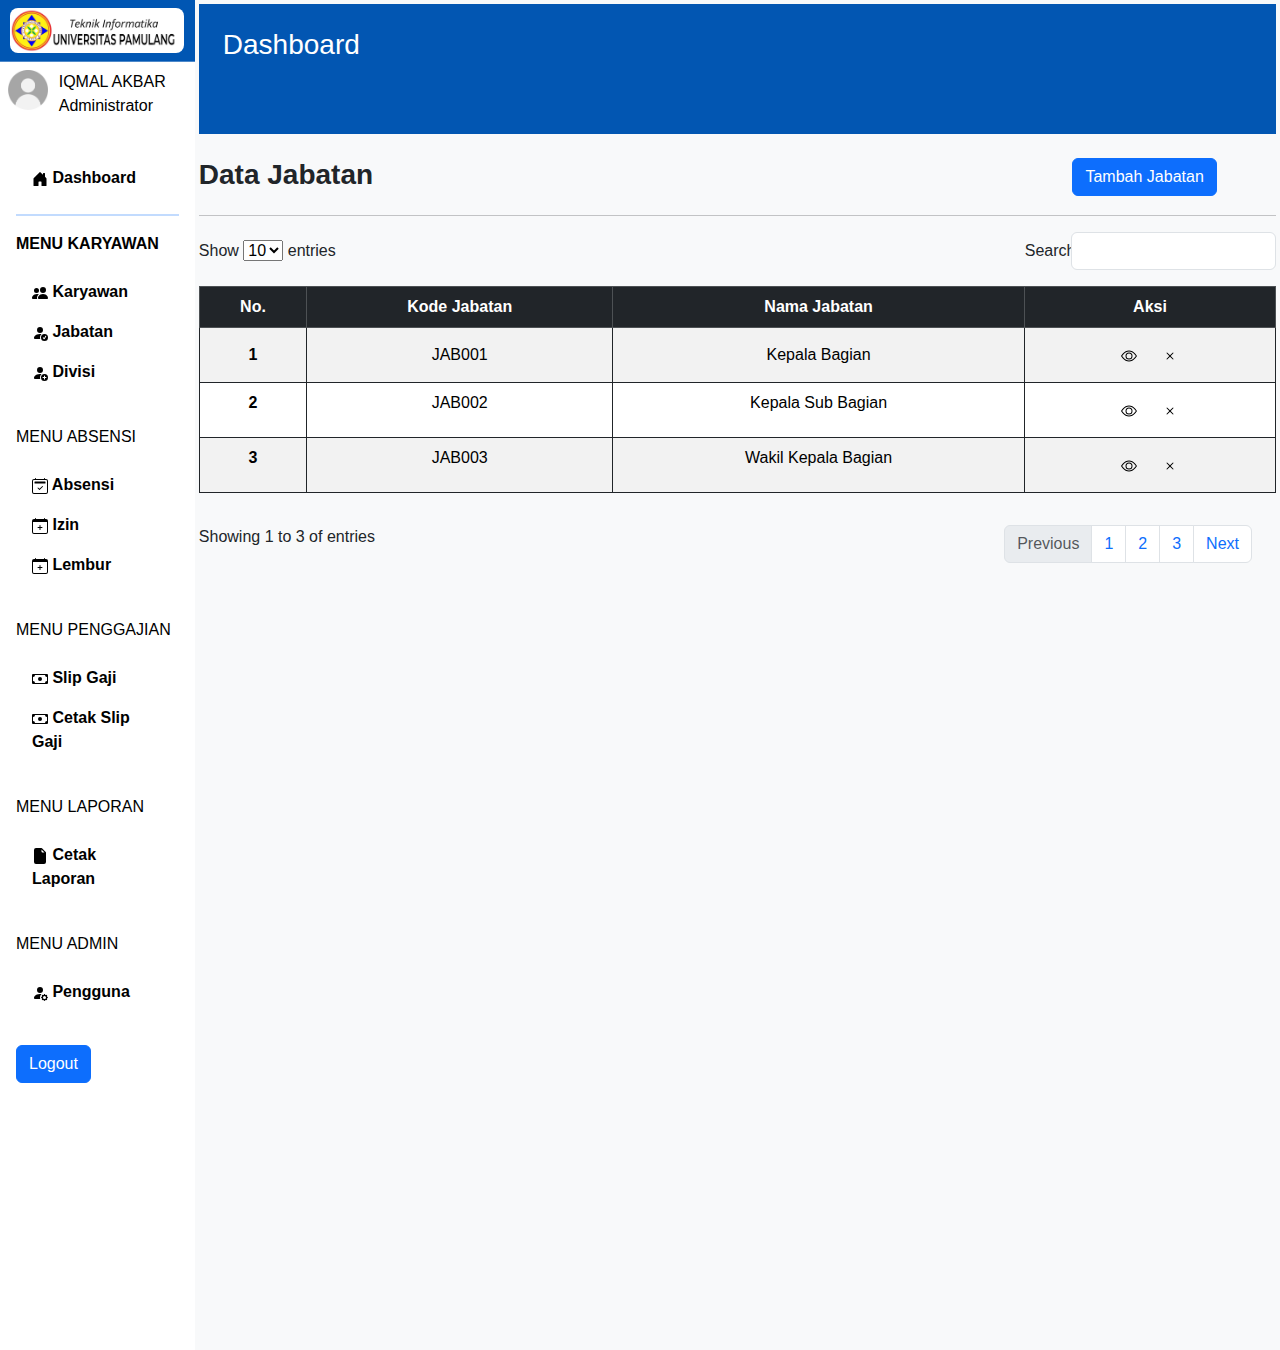
<file: UTS web pemrograman 1/IQMAL AKBAR_05TPLK002/jabatan.html>
<!DOCTYPE html>
<html lang="en">
<head>
    <meta charset="UTF-8">
    <meta name="viewport" content="width=device-width, initial-scale=1.0">
    <title>Sistem Informasi Manajemen Karyawan</title>
    <link href="https://cdn.jsdelivr.net/npm/bootstrap@5.3.0/dist/css/bootstrap.min.css" rel="stylesheet">
    <link rel="stylesheet" href="https://cdnjs.cloudflare.com/ajax/libs/font-awesome/6.6.0/css/all.min.css" integrity="sha512-Kc323vGBEqzTmouAECnVceyQqyqdsSiqLQISBL29aUW4U/M7pSPA/gEUZQqv1cwx4OnYxTxve5UMg5GT6L4JJg==" crossorigin="anonymous" referrerpolicy="no-referrer" />
    <link rel="stylesheet" href="styles.css">
</head>
<body>
    <!-- Sidebar -->
    <div class="d-flex">
        <nav class="sidebar text-white">
            <div class="sidebar-header p-2">
                <img class="logoUnpam" src="./images/logounpam.jpeg" />
                <a href="#"><i class="fa-solid fa-bars" style="color: #ffffff;"></i></a>
            </div>
            <div class="sidebarAcc p-2 row">
                <div class="profilePic col-3">
                    <img src="./images/noneprofile.jpeg" height="40" />
                </div>
                <div class="descProfile col">
                    <p style="color: black;"> IQMAL AKBAR
                        <br>Administrator</br>
                    </p>
                </div>
            </div>

            <ul class="nav flex-column p-3">
                <li class="nav-item">
                    <a class="nav-link" href="index.html">
                        <img src="./images/house-door-fill.svg">
                    Dashboard</a>
                </li>
                <hr class="border border-primary border-3;">

                <p style="color: black;"><strong>MENU KARYAWAN</strong></p>
                <li class="nav-item">
                    <a class="nav-link" href="karyawan.html">
                        <img src="./images/people-fill.svg">
                        Karyawan</a>
                </li>
                <li class="nav-item">
                    <a class="nav-link" href="jabatan.html">
                        <img src="./images/person-fill-check.svg">
                         Jabatan</a>
                </li>
                <li class="nav-item">
                    <a class="nav-link" href="divisi.html">
                        <img src="./images/person-fill-add.svg">
                         Divisi</a>
                </li>
                <hr>

                <p style="color: black;">MENU ABSENSI</p>
                <li class="nav-item">
                    <a class="nav-link" href="absensi.html">
                        <img src="./images/calendar2-check.svg">
                         Absensi</a>
                </li>
                <li class="nav-item">
                    <a class="nav-link" href="izin.html">
                        <img src="./images/calendar-plus.svg">
                         Izin</a>
                </li>
                <li class="nav-item">
                    <a class="nav-link" href="lembur.html">
                        <img src="./images/calendar-plus.svg">
                         Lembur</a>
                </li>
                <hr>

                <p style="color: black;">MENU PENGGAJIAN</p>
                <li class="nav-item">
                    <a class="nav-link" href="#">
                        <img src="./images/cash.svg">
                         Slip Gaji</a>
                    
                </li>
                <li class="nav-item">
                    <a class="nav-link" href="#">
                        <img src="./images/cash.svg">
                         Cetak Slip Gaji</a>
                </li>
                <hr>

                <p style="color: black;">MENU LAPORAN</p>
                <li class="nav-item">
                    <a class="nav-link" href="#">
                        <img src="./images/file-earmark-fill.svg">
                         Cetak Laporan</a>
                </li>
                <hr>

                <p style="color: black;">MENU ADMIN</p>
                <li class="nav-item">
                    <a class="nav-link" href="#">
                        <img src="./images/person-fill-gear.svg">
                         Pengguna</a>
                </li>
                <hr>
                <li class="nav-item">
                    <button type="logout" class="btn btn-primary">Logout</button>
                </li>
            </ul>
    </nav>

    <!-- Main Content -->
    <div class="content flex-grow-1 nav flex-column p-1">
        <div class="container-fluid p-4" style="background-color: #0256b2;">
            <h3 class="mb-5" style="color: white;">Dashboard</h3>
        </div>
        <br>

        <div class="row col-sm-12">
            <div class="row col-sm-10">
                <h3><strong>Data Jabatan</strong></h3>
            </div>
            <div class="col-sm-2">
                <button type="button" class="btn btn-primary" data-bs-toggle="modal" data-bs-target="#addJabatan">
                    Tambah Jabatan
                </button>
            </div>
        </div>
        <hr>

        <div class="row">
            <div class="col-sm-9">
             <p  class="col-sm-9 col-form-label col-form-label-md">Show
                <select>
                    <option value="1">10</option>
                    <option value="2">25</option>
                    <option value="3">50</option>
                </select>
            entries</p>
        </div>
        <div class="col-sm-3">
            <div class="mb-3 row">
                <label for="inputPassword" class="col-sm-2 col-form-label">Search</label>
                <div class="col-sm-10">
                  <input type="password" class="form-control" id="inputPassword">
              </div>
          </div>
      </div>
      <br>

      <div class="mb-3">
        <table class="table table-striped table-bordered border-dark text-center">
            <thead class="table table-dark">
                <tr>
                    <th  scope="col">No.</th>
                    <th  scope="col">Kode Jabatan</th>
                    <th  scope="col">Nama Jabatan</th>
                    <th  scope="col">Aksi</th>
                </tr>
            </thead>
            <tbody>
                <tr class="align-middle">
                    <th  scope="row">1</th>
                    <td>JAB001</td>
                    <td>Kepala Bagian</td>
                    <td>
                        <div class= "btn-group" role="group">
                            <button type="button" class="btn">
                                <img src="./images/eye.svg"/>
                            </button>
                            <button type="button" class="btn">
                                <img src="./images/x.svg"/>
                            </button>
                        </div>
                    </td>
                </tr>
                <tr>
                    <th scope="row">2</th>
                    <td>JAB002</td>
                    <td>Kepala Sub Bagian</td>
                    <td>
                        <div class= "btn-group" role="group">
                            <button type="button" class="btn">
                                <img src="./images/eye.svg"/>
                            </button>
                            <button type="button" class="btn">
                                <img src="./images/x.svg"/>
                            </button>
                        </div>
                    </td>
                </tr>
                <tr>
                  <th scope="row">3</th>
                  <td>JAB003</td>
                  <td>Wakil Kepala Bagian</td>
                  <td>
                    <div class= "btn-group" role="group">
                        <button type="button" class="btn">
                            <img src="./images/eye.svg"/>
                        </button>
                        <button type="button" class="btn">
                            <img src="./images/x.svg"/>
                        </button>
                    </div>
                </td>
              </tbody>
          </table>
      </div>



      <div class="row justify-content-end">
        <p  class="col-sm-9">Showing 1 to 3 of entries</p>
        <div class="col-sm-3 ">
            <div class="mb-3 row">
               <ul class="pagination justify-content-end">
                <li class="page-item disabled">
                  <a class="page-link">Previous</a>
              </li>
              <li class="page-item"><a class="page-link" href="#">1</a></li>
              <li class="page-item"><a class="page-link" href="#">2</a></li>
              <li class="page-item"><a class="page-link" href="#">3</a></li>
              <li class="page-item">
                  <a class="page-link" href="#">Next</a>
              </li>
          </ul>
      </div>
  </div>
</div>



<!-- Modal Add Jabatan -->
<div class="modal fade" id="addJabatan" tabindex="-1">
    <div class="modal-dialog modal-lg">
        <div class="modal-content">
          <div class="modal-header">
            <h3 class="modal-title" id="ModaladdJabatan"><strong>Data Jabatan</strong></h3>
            <button type="button" class="btn-close" data-bs-dismiss="modal" aria-label="Close"></button>
        </div>

        <div class="modal-body">
            <div class="mb-3">
                <label  class="form-label">Kode Jabatan</label>
                <input class="form-control" type="text" placeholder="JAB00X" aria-label="Disabled input example" disabled id="IdJabatan">
            </div>
            <div class="mb-3">
                <label  class="form-label">Divisi</label>
                <select class="form-select">
                    <option selected aria-label="Disabled select example" disabled>---</option>
                    <option value="1">Keunangan</option>
                    <option value="2">Pemasaran</option>
                    <option value="3">HR</option>
                    <option value="4">IT</option>
                </select>
            </div>
            <div class="mb-3">
                <label  class="form-label">Nama Jabatan</label>
                <input type="text" class="form-control" id="nmjabatan">
            </div>
        </div>

        <div class="modal-footer">
            <button type="button" class="btn btn-danger" data-bs-dismiss="modal">Reset</button>
            <button type="button" class="btn btn-primary">Simpan</button>
        </div>
    </div>
</div>
</div>

<script src="https://cdn.jsdelivr.net/npm/bootstrap@5.3.0/dist/js/bootstrap.bundle.min.js"></script>
</body>
</html>
</file>
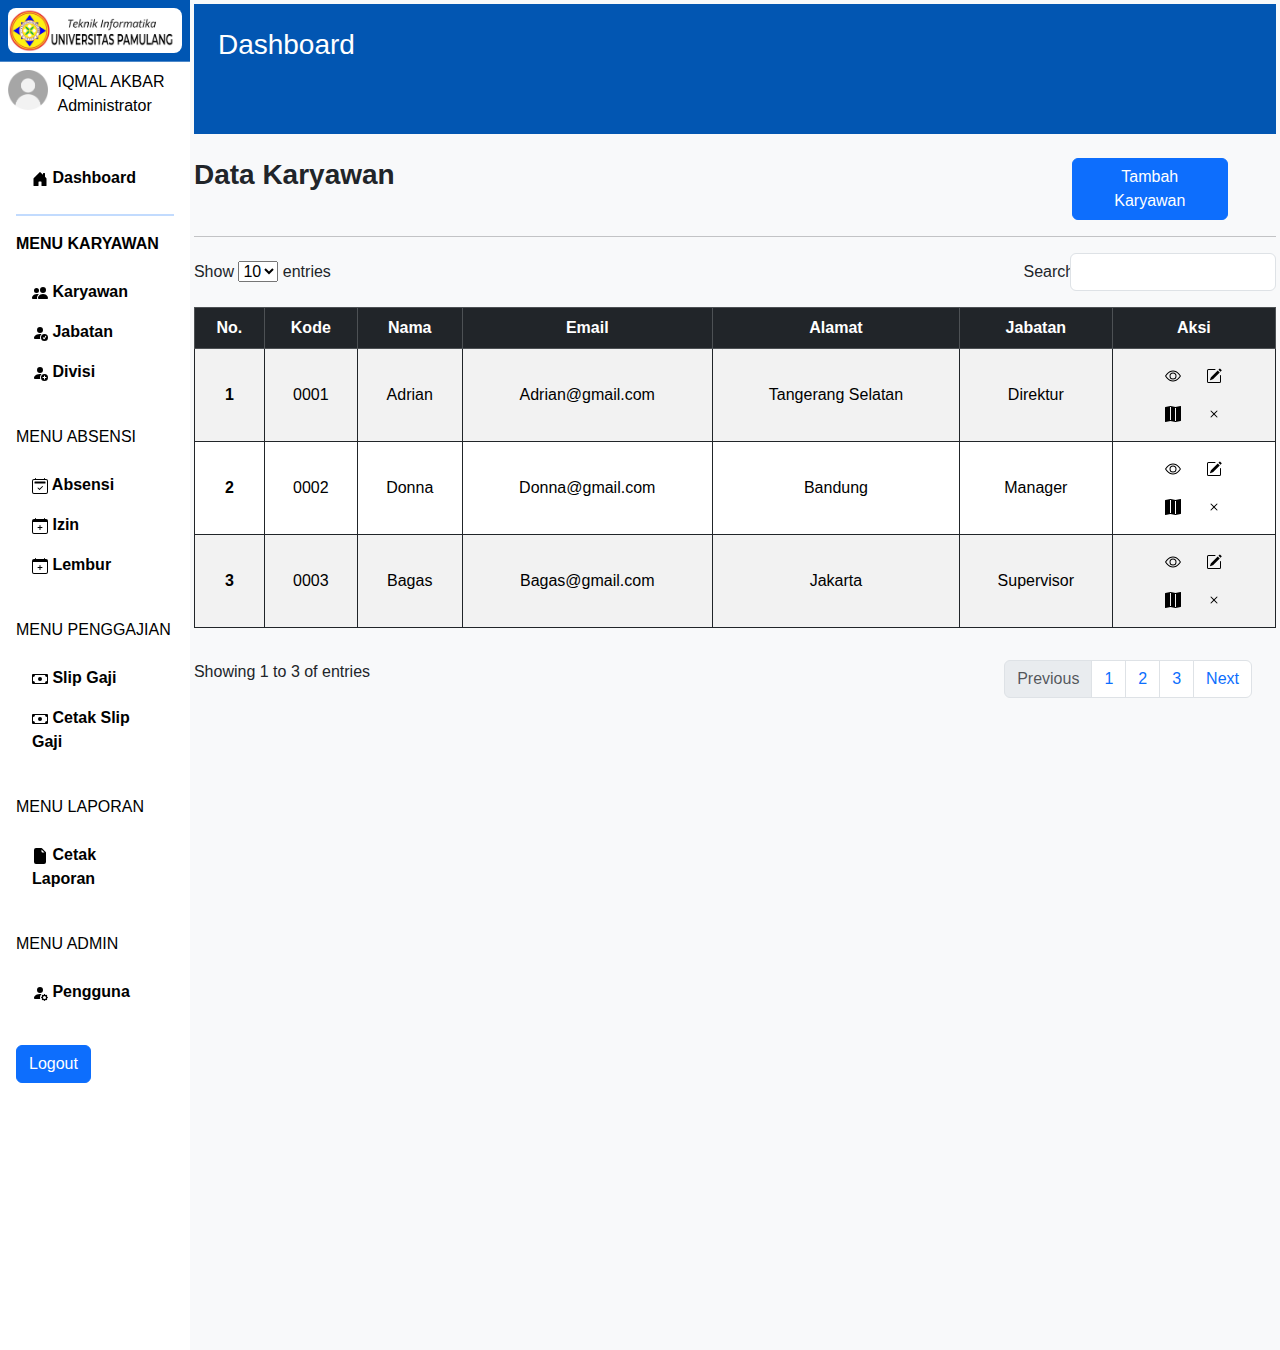
<file: UTS web pemrograman 1/IQMAL AKBAR_05TPLK002/karyawan.html>
<!DOCTYPE html>
<html lang="en">
<head>
    <meta charset="UTF-8">
    <meta name="viewport" content="width=device-width, initial-scale=1.0">
    <title>Sistem Informasi Manajemen Karyawan</title>
    <link href="https://cdn.jsdelivr.net/npm/bootstrap@5.3.0/dist/css/bootstrap.min.css" rel="stylesheet">
    <link rel="stylesheet" href="https://cdnjs.cloudflare.com/ajax/libs/font-awesome/6.6.0/css/all.min.css" integrity="sha512-Kc323vGBEqzTmouAECnVceyQqyqdsSiqLQISBL29aUW4U/M7pSPA/gEUZQqv1cwx4OnYxTxve5UMg5GT6L4JJg==" crossorigin="anonymous" referrerpolicy="no-referrer" />
    <link rel="stylesheet" href="styles.css">
</head>
<body>
    <!-- Sidebar -->
    <div class="d-flex">
        <nav class="sidebar text-white">
            <div class="sidebar-header p-2">
                <img class="logoUnpam" src="./images/logounpam.jpeg" />
                <a href="#"><i class="fa-solid fa-bars" style="color: #ffffff;"></i></a>
            </div>
            <div class="sidebarAcc p-2 row">
                <div class="profilePic col-3">
                    <img src="./images/noneprofile.jpeg" height="40" />
                </div>
                <div class="descProfile col">
                    <p style="color: black;"> IQMAL AKBAR
                        <br>Administrator</br>
                    </p>
                </div>
            </div>

            <ul class="nav flex-column p-3">
                <li class="nav-item">
                    <a class="nav-link" href="index.html">
                        <img src="./images/house-door-fill.svg">
                    Dashboard</a>
                </li>
                <hr class="border border-primary border-3;">

                <p style="color: black;"><strong>MENU KARYAWAN</strong></p>
                <li class="nav-item">
                    <a class="nav-link" href="karyawan.html">
                        <img src="./images/people-fill.svg">
                        Karyawan</a>
                </li>
                <li class="nav-item">
                    <a class="nav-link" href="jabatan.html">
                        <img src="./images/person-fill-check.svg">
                         Jabatan</a>
                </li>
                <li class="nav-item">
                    <a class="nav-link" href="divisi.html">
                        <img src="./images/person-fill-add.svg">
                         Divisi</a>
                </li>
                <hr>

                <p style="color: black;">MENU ABSENSI</p>
                <li class="nav-item">
                    <a class="nav-link" href="absensi.html">
                        <img src="./images/calendar2-check.svg">
                         Absensi</a>
                </li>
                <li class="nav-item">
                    <a class="nav-link" href="izin.html">
                        <img src="./images/calendar-plus.svg">
                         Izin</a>
                </li>
                <li class="nav-item">
                    <a class="nav-link" href="lembur.html">
                        <img src="./images/calendar-plus.svg">
                         Lembur</a>
                </li>
                <hr>

                <p style="color: black;">MENU PENGGAJIAN</p>
                <li class="nav-item">
                    <a class="nav-link" href="#">
                        <img src="./images/cash.svg">
                         Slip Gaji</a>
                    
                </li>
                <li class="nav-item">
                    <a class="nav-link" href="#">
                        <img src="./images/cash.svg">
                         Cetak Slip Gaji</a>
                </li>
                <hr>

                <p style="color: black;">MENU LAPORAN</p>
                <li class="nav-item">
                    <a class="nav-link" href="#">
                        <img src="./images/file-earmark-fill.svg">
                         Cetak Laporan</a>
                </li>
                <hr>

                <p style="color: black;">MENU ADMIN</p>
                <li class="nav-item">
                    <a class="nav-link" href="#">
                        <img src="./images/person-fill-gear.svg">
                         Pengguna</a>
                </li>
                <hr>
                <li class="nav-item">
                    <button type="logout" class="btn btn-primary">Logout</button>
                </li>

            </ul>
        </nav>

        <!-- Main Content -->
        <div class="content flex-grow-1 nav flex-column p-1">
            <div class="container-fluid p-4" style="background-color: #0256b2;">
                <h3 class="mb-5" style="color: white;">Dashboard</h3>
            </div>
            <br>

            <div class="row col-sm-12">
                <div class="row col-sm-10">
                    <h3><strong>Data Karyawan</strong></h3>
                </div>
                <div class="col-sm-2">
                    <button type="button" class="btn btn-primary" data-bs-toggle="modal" data-bs-target="#addKaryawan">
                        Tambah Karyawan
                    </button>
                </div>
            </div>
            <hr>

            <div class="row">
                <div class="col-sm-9">
                   <p  class="col-sm-9 col-form-label col-form-label-md">Show
                    <select>
                        <option value="1">10</option>
                        <option value="2">25</option>
                        <option value="3">50</option>
                    </select>
                entries</p>
            </div>
            <div class="col-sm-3">
                <div class="mb-3 row">
                    <label for="inputPassword" class="col-sm-2 col-form-label">Search</label>
                    <div class="col-sm-10">
                      <input type="password" class="form-control" id="inputPassword">
                  </div>
              </div>
          </div>
          <br>

          <div class="mb-3">
            <table class="table table-striped table-bordered border-dark text-center">
                <thead class="table table-dark">
                    <tr>
                        <th  scope="col">No.</th>
                        <th  scope="col">Kode</th>
                        <th  scope="col">Nama</th>
                        <th  scope="col">Email</th>
                        <th  scope="col">Alamat</th>
                        <th  scope="col">Jabatan</th>
                        <th  scope="col">Aksi</th>
                    </tr>
                </thead>
                <tbody>
                    <tr class="align-middle">
                        <th  scope="row">1</th>
                        <td>0001</td>
                        <td>Adrian</td>
                        <td>Adrian@gmail.com</td>
                        <td>Tangerang Selatan</td>
                        <td >Direktur</td>
                        <td>
                            <div class= "btn-group" role="group">
                                <button type="button" class="btn">
                                    <img src="./images/eye.svg"/>
                                </button>
                                <button type="button" class="btn">
                                    <img src="./images/pencil-square.svg"/>
                                </button>
                            </div>
                            <br>
                            <div class= "btn-group" role="group">
                                <button type="button" class="btn">
                                    <img src="./images/map-fill.svg"/>
                                </button>
                                <button type="button" class="btn">
                                    <img src="./images/x.svg"/>
                                </button>
                            </div>
                        </td>
                    </tr>
                    <tr class="align-middle">
                        <th scope="row">2</th>
                        <td>0002</td>
                        <td>Donna</td>
                        <td>Donna@gmail.com</td>
                        <td>Bandung</td>
                        <td>Manager</td>
                        <td>
                            <div class= "btn-group" role="group">
                                <button type="button" class="btn">
                                    <img src="./images/eye.svg"/>
                                </button>
                                <button type="button" class="btn">
                                    <img src="./images/pencil-square.svg"/>
                                </button>
                            </div>
                            <br>
                            <div class= "btn-group" role="group">
                                <button type="button" class="btn">
                                    <img src="./images/map-fill.svg"/>
                                </button>
                                <button type="button" class="btn">
                                    <img src="./images/x.svg"/>
                                </button>
                            </div>
                        </td>
                    </tr>
                    <tr class="align-middle">
                      <th scope="row">3</th>
                      <td>0003</td>
                      <td>Bagas</td>
                      <td>Bagas@gmail.com</td>
                      <td>Jakarta</td>
                      <td>Supervisor</td>
                      <td>
                        <div class= "btn-group" role="group">
                            <button type="button" class="btn">
                                <img src="./images/eye.svg"/>
                            </button>
                            <button type="button" class="btn">
                                <img src="./images/pencil-square.svg"/>
                            </button>
                        </div>
                        <br>
                        <div class= "btn-group" role="group">
                            <button type="button" class="btn">
                                <img src="./images/map-fill.svg"/>
                            </button>
                            <button type="button" class="btn">
                                <img src="./images/x.svg"/>
                            </button>
                        </div>
                    </td>
                  </tr>
              </tbody>
          </table>
      </div>



      <div class="row justify-content-end">
        <p  class="col-sm-9">Showing 1 to 3 of entries</p>
        <div class="col-sm-3 ">
            <div class="mb-3 row">
             <ul class="pagination justify-content-end">
                <li class="page-item disabled">
                  <a class="page-link">Previous</a>
              </li>
              <li class="page-item"><a class="page-link" href="#">1</a></li>
              <li class="page-item"><a class="page-link" href="#">2</a></li>
              <li class="page-item"><a class="page-link" href="#">3</a></li>
              <li class="page-item">
                  <a class="page-link" href="#">Next</a>
              </li>
          </ul>
      </div>
  </div>
</div>



<!-- Modal Add Karyawan -->
<div class="modal fade" id="addKaryawan" tabindex="-1">
    <div class="modal-dialog modal-lg">
        <div class="modal-content">
          <div class="modal-header">
            <h3 class="modal-title" id="ModaladdKaryawan"><strong>Data Karyawan</strong></h3>
            <button type="button" class="btn-close" data-bs-dismiss="modal" aria-label="Close"></button>
        </div>

        <div class="modal-body">
            <div class="mb-3">
                <label  class="form-label">Nama Lengkap</label>
                <input type="text" class="form-control" id="nmkaryawan">
            </div>
            <div class="mb-3">
                <label  class="form-label">Jenis Kelamain</label>
                <select class="form-select">
                    <option selected aria-label="Disabled select example" disabled>---</option>
                    <option value="1">Laki-Laki</option>
                    <option value="2">Perempuan</option>
                    <option value="3">Robot</option>
                </select>
            </div>
            <div class="mb-3">
                <label  class="form-label">Email</label>
                <input type="text" class="form-control" id="emkaryawan">
            </div>
            <div class="mb-3">
                <label  class="form-label">No.HP</label>
                <input type="number" class="form-control" id="hpkaryawan">
            </div>
            <div class="mb-3">
              <label  class="form-label">Alamat</label>
              <textarea class="form-control" id="alkaryawan" rows="3"></textarea>
          </div>
          <div class="mb-3">
            <label  class="form-label">Password</label>
            <input type="password" class="form-control" aria-describedby="passwordHelpInline" id="nmkaryawan">
        </div>
        <div class="mb-3">
            <label  class="form-label">Jabatan</label>
            <select class="form-select">
                <option selected aria-label="Disabled select example" disabled>---</option>
                <option value="1">Direktur</option>
                <option value="2">Manager</option>
                <option value="3">Supervisor</option>
                <option value="4">Staff</option>
            </select>
        </div>
        <div class="mb-3">
            <label  class="form-label">Divisi</label>
            <select class="form-select">
                <option selected aria-label="Disabled select example" disabled>---</option>
                <option value="1">Keunangan</option>
                <option value="2">Pemasaran</option>
                <option value="3">HR</option>
                <option value="4">IT</option>
            </select>
        </div>
    </div>

    <div class="modal-footer">
        <button type="reset" class="btn btn-danger" data-bs-dismiss="modal">Reset</button>
        <button type="button" class="btn btn-primary">Simpan</button>
    </div>
</div>
</div>
</div>

<script src="https://cdn.jsdelivr.net/npm/bootstrap@5.3.0/dist/js/bootstrap.bundle.min.js"></script>
</body>
</html>
</file>
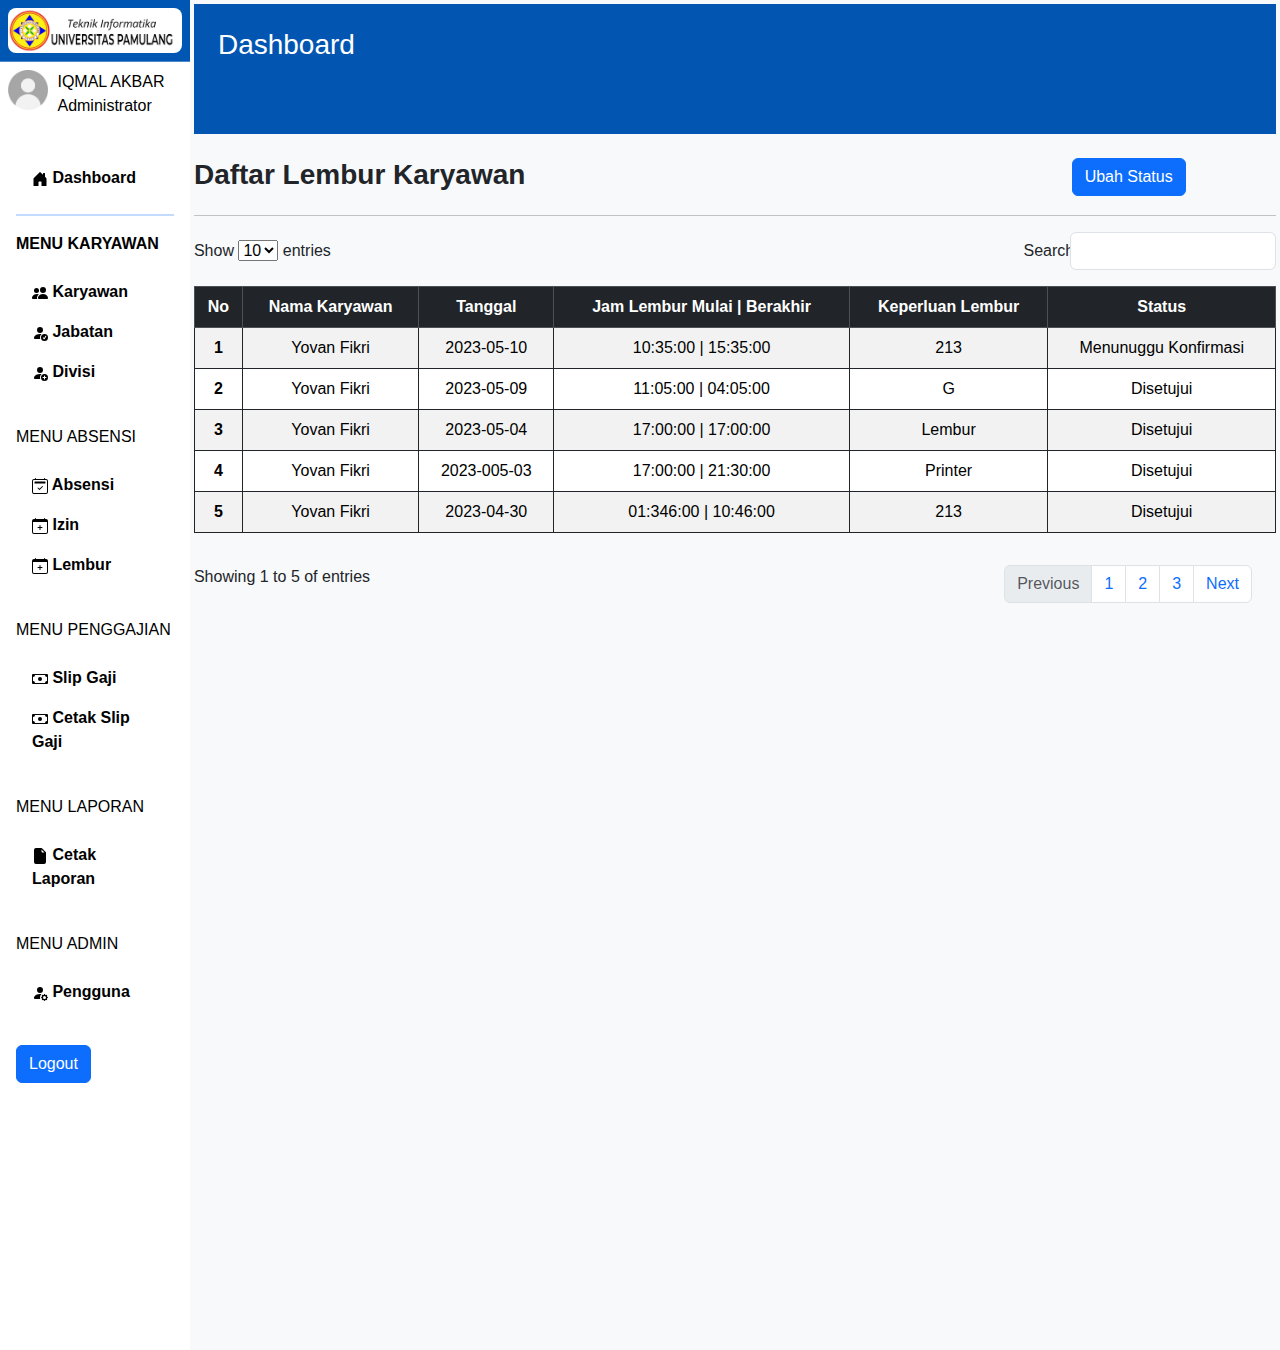
<file: UTS web pemrograman 1/IQMAL AKBAR_05TPLK002/lembur.html>
<!DOCTYPE html>
<html lang="en">
<head>
    <meta charset="UTF-8">
    <meta name="viewport" content="width=device-width, initial-scale=1.0">
    <title>Sistem Informasi Manajemen Karyawan</title>
    <link href="https://cdn.jsdelivr.net/npm/bootstrap@5.3.0/dist/css/bootstrap.min.css" rel="stylesheet">
    <link rel="stylesheet" href="https://cdnjs.cloudflare.com/ajax/libs/font-awesome/6.6.0/css/all.min.css" integrity="sha512-Kc323vGBEqzTmouAECnVceyQqyqdsSiqLQISBL29aUW4U/M7pSPA/gEUZQqv1cwx4OnYxTxve5UMg5GT6L4JJg==" crossorigin="anonymous" referrerpolicy="no-referrer" />
    <link rel="stylesheet" href="styles.css">
</head>
<body>
    <!-- Sidebar -->
    <div class="d-flex">
        <nav class="sidebar text-white">
            <div class="sidebar-header p-2">
                <img class="logoUnpam" src="./images/logounpam.jpeg" />
                <a href="#"><i class="fa-solid fa-bars" style="color: #ffffff;"></i></a>
            </div>
            <div class="sidebarAcc p-2 row">
                <div class="profilePic col-3">
                    <img src="./images/noneprofile.jpeg" height="40" />
                </div>
                <div class="descProfile col">
                    <p style="color: black;"> IQMAL AKBAR
                        <br>Administrator</br>
                    </p>
                </div>
            </div>

            <ul class="nav flex-column p-3">
                <li class="nav-item">
                    <a class="nav-link" href="index.html">
                        <img src="./images/house-door-fill.svg">
                    Dashboard</a>
                </li>
                <hr class="border border-primary border-3;">

                <p style="color: black;"><strong>MENU KARYAWAN</strong></p>
                <li class="nav-item">
                    <a class="nav-link" href="karyawan.html">
                        <img src="./images/people-fill.svg">
                        Karyawan</a>
                </li>
                <li class="nav-item">
                    <a class="nav-link" href="jabatan.html">
                        <img src="./images/person-fill-check.svg">
                         Jabatan</a>
                </li>
                <li class="nav-item">
                    <a class="nav-link" href="divisi.html">
                        <img src="./images/person-fill-add.svg">
                         Divisi</a>
                </li>
                <hr>

                <p style="color: black;">MENU ABSENSI</p>
                <li class="nav-item">
                    <a class="nav-link" href="absensi.html">
                        <img src="./images/calendar2-check.svg">
                         Absensi</a>
                </li>
                <li class="nav-item">
                    <a class="nav-link" href="izin.html">
                        <img src="./images/calendar-plus.svg">
                         Izin</a>
                </li>
                <li class="nav-item">
                    <a class="nav-link" href="lembur.html">
                        <img src="./images/calendar-plus.svg">
                         Lembur</a>
                </li>
                <hr>

                <p style="color: black;">MENU PENGGAJIAN</p>
                <li class="nav-item">
                    <a class="nav-link" href="#">
                        <img src="./images/cash.svg">
                         Slip Gaji</a>
                    
                </li>
                <li class="nav-item">
                    <a class="nav-link" href="#">
                        <img src="./images/cash.svg">
                         Cetak Slip Gaji</a>
                </li>
                <hr>

                <p style="color: black;">MENU LAPORAN</p>
                <li class="nav-item">
                    <a class="nav-link" href="#">
                        <img src="./images/file-earmark-fill.svg">
                         Cetak Laporan</a>
                </li>
                <hr>

                <p style="color: black;">MENU ADMIN</p>
                <li class="nav-item">
                    <a class="nav-link" href="#">
                        <img src="./images/person-fill-gear.svg">
                         Pengguna</a>
                </li>
                <hr>
                <li class="nav-item">
                    <button type="logout" class="btn btn-primary">Logout</button>
                </li>

            </ul>
        </nav>

        <!-- Main Content -->
        <div class="content flex-grow-1 nav flex-column p-1">
            <div class="container-fluid p-4" style="background-color: #0256b2;">
                <h3 class="mb-5" style="color: white;">Dashboard</h3>
            </div>
            <br>

            <div class="row col-sm-12">
                <div class="row col-sm-10">
                    <h3><strong>Daftar Lembur Karyawan</strong></h3>
                </div>
                <div class="col-sm-2">
                    <button type="button" class="btn btn-primary" data-bs-toggle="modal" data-bs-target="#addKaryawan">
                        Ubah Status
                    </button>
                </div>
            </div>
            <hr>

            <div class="row">
                <div class="col-sm-9">
                   <p  class="col-sm-9 col-form-label col-form-label-md">Show
                    <select>
                        <option value="1">10</option>
                        <option value="2">25</option>
                        <option value="3">50</option>
                    </select>
                entries</p>
            </div>
            <div class="col-sm-3">
                <div class="mb-3 row">
                    <label for="inputPassword" class="col-sm-2 col-form-label">Search</label>
                    <div class="col-sm-10">
                      <input type="password" class="form-control" id="inputPassword">
                  </div>
              </div>
          </div>
          <br>

          <div class="mb-3">
            <table class="table table-striped table-bordered border-dark text-center">
                <thead class="table table-dark">
                    <tr>
                        <th  scope="col">No</th>
                        <th  scope="col">Nama Karyawan</th>
                        <th  scope="col">Tanggal</th>
                        <th  scope="col">Jam Lembur Mulai | Berakhir</th>
                        <th  scope="col">Keperluan Lembur</th>
                        <th  scope="col">Status</th>
                    </tr>
                </thead>
                <tbody>
                    <tr class="align-middle">
                        <th  scope="row">1</th>
                        <td>Yovan Fikri</td>
                        <td>2023-05-10</td>
                        <td>10:35:00 | 15:35:00</td>
                        <td>213</td>
                        <td>Menunuggu Konfirmasi</td>
                    </tr>
                    <tr class="align-middle">
                        <th  scope="row">2</th>
                        <td>Yovan Fikri</td>
                        <td>2023-05-09</td>
                        <td>11:05:00 | 04:05:00</td>
                        <td>G</td>
                        <td>Disetujui</td>
                    </tr>
                    <tr class="align-middle">
                        <th  scope="row">3</th>
                        <td>Yovan Fikri</td>
                        <td>2023-05-04</td>
                        <td>17:00:00 | 17:00:00</td>
                        <td>Lembur</td>
                        <td>Disetujui</td>
                    </tr>
                    <tr class="align-middle">
                        <th  scope="row">4</th>
                        <td>Yovan Fikri</td>
                        <td>2023-005-03</td>
                        <td>17:00:00 | 21:30:00</td>
                        <td>Printer</td>
                        <td>Disetujui</td>
                    </tr>
                    <tr class="align-middle">
                        <th  scope="row">5</th>
                        <td>Yovan Fikri</td>
                        <td>2023-04-30</td>
                        <td>01:346:00 | 10:46:00</td>
                        <td>213</td>
                        <td>Disetujui</td>
                    </tr>
              </tbody>
          </table>
      </div>



      <div class="row justify-content-end">
        <p  class="col-sm-9">Showing 1 to 5 of entries</p>
        <div class="col-sm-3 ">
            <div class="mb-3 row">
             <ul class="pagination justify-content-end">
                <li class="page-item disabled">
                  <a class="page-link">Previous</a>
              </li>
              <li class="page-item"><a class="page-link" href="#">1</a></li>
              <li class="page-item"><a class="page-link" href="#">2</a></li>
              <li class="page-item"><a class="page-link" href="#">3</a></li>
              <li class="page-item">
                  <a class="page-link" href="#">Next</a>
              </li>
          </ul>
      </div>
  </div>
</div>



<!-- Modal Add Karyawan
<div class="modal fade" id="addKaryawan" tabindex="-1">
    <div class="modal-dialog modal-lg">
        <div class="modal-content">
          <div class="modal-header">
            <h3 class="modal-title" id="ModaladdKaryawan"><strong>Data Karyawan</strong></h3>
            <button type="button" class="btn-close" data-bs-dismiss="modal" aria-label="Close"></button>
        </div>

        <div class="modal-body">
            <div class="mb-3">
                <label  class="form-label">Nama Lengkap</label>
                <input type="text" class="form-control" id="nmkaryawan">
            </div>
            <div class="mb-3">
                <label  class="form-label">Jenis Kelamain</label>
                <select class="form-select">
                    <option selected aria-label="Disabled select example" disabled>---</option>
                    <option value="1">Laki-Laki</option>
                    <option value="2">Perempuan</option>
                    <option value="3">Robot</option>
                </select>
            </div>
            <div class="mb-3">
                <label  class="form-label">Email</label>
                <input type="text" class="form-control" id="emkaryawan">
            </div>
            <div class="mb-3">
                <label  class="form-label">No.HP</label>
                <input type="number" class="form-control" id="hpkaryawan">
            </div>
            <div class="mb-3">
              <label  class="form-label">Alamat</label>
              <textarea class="form-control" id="alkaryawan" rows="3"></textarea>
          </div>
          <div class="mb-3">
            <label  class="form-label">Password</label>
            <input type="password" class="form-control" aria-describedby="passwordHelpInline" id="nmkaryawan">
        </div>
        <div class="mb-3">
            <label  class="form-label">Jabatan</label>
            <select class="form-select">
                <option selected aria-label="Disabled select example" disabled>---</option>
                <option value="1">Direktur</option>
                <option value="2">Manager</option>
                <option value="3">Supervisor</option>
                <option value="4">Staff</option>
            </select>
        </div>
        <div class="mb-3">
            <label  class="form-label">Divisi</label>
            <select class="form-select">
                <option selected aria-label="Disabled select example" disabled>---</option>
                <option value="1">Keunangan</option>
                <option value="2">Pemasaran</option>
                <option value="3">HR</option>
                <option value="4">IT</option>
            </select>
        </div>
    </div>

    <div class="modal-footer">
        <button type="reset" class="btn btn-danger" data-bs-dismiss="modal">Reset</button>
        <button type="button" class="btn btn-primary">Simpan</button>
    </div>-->
</div>
</div>
</div>

<script src="https://cdn.jsdelivr.net/npm/bootstrap@5.3.0/dist/js/bootstrap.bundle.min.js"></script>
</body>
</html>
</file>
<file: UTS web pemrograman 1/IQMAL AKBAR_05TPLK002/styles.css>
body {
    font-family: Candara, sans-serif;
    background-color: #f8f9fa;
}

.sidebar {
    width: 250px;
    height: 150vh;
    background-color: white;
}

.sidebar-header {
    text-align: center;
    border-bottom: 1px solid rgba(255, 255, 255, 0.3);
    background-color: #0056b3;
}

.nav-link {
    font-weight: bold;
    color: black;
}


.content {
    padding-left: 20px;
}

.card {
    background-color: #ffffff;
    border-radius: 8px;
    box-shadow: 0 2px 4px rgba(0, 0, 0, 0.1);
}

.card-body h5 {
    font-size: 1.1rem;
    color: #333;
}

.card-body p {
    font-size: 1.5rem;
    color: #007bff;
    font-weight: bold;
}
.logoUnpam {
    height: 45px;
    width: 60;
    border-radius: 8px;
}
</file>
<file: calculator.css>
* {
	box-sizing: border-box;
	margin: 0;
	padding: 0;
  }
  
  body {
	font-family: Arial, sans-serif;
	background-color: #f4f4f4;
	display: flex;
	justify-content: center;
	align-items: center;
	height: 100vh;
  }
  
  .calculator {
	width: 300px;
	background: #fff;
	border-radius: 10px;
	box-shadow: 0 4px 10px rgba(0, 0, 0, 0.1);
	overflow: hidden;
  }
  
  .display {
	background: #333;
	color: #fff;
	font-size: 2rem;
	text-align: right;
	padding: 20px;
	height: 80px;
  }
  
  .buttons {
	display: grid;
	grid-template-columns: repeat(4, 1fr);
  }
  
  button {
	padding: 20px;
	font-size: 1.2rem;
	border: 1px solid #ff00ea;
	background: #ffffff;
	cursor: pointer;
	transition: background 0.4s;
  }
  
  button:hover {
	background: #eaeaea;
  }
  
  button:active {
	background: #ddd;
  }
  
  button:nth-child(4n) {
	background: #ff9500;
	color: #fff;
  }
  
  button:nth-child(4n):hover {
	background: #e08400;
  }
  
  button.zero {
	grid-column: span 2;
  }
  
  button:nth-last-child(1) {
	background: #007aff;
	color: #fff;
  }
  
  button:nth-last-child(1):hover {
	background: #005bbb;
  }
</file>
<file: tetris.css>
body{
    display: flex;
    flex-direction: column;align-items: center;
    background: rgb(0, 0, 0);
    background: radial-gradient(circle, rgb(0, 0, 0) 0%, rgb(0, 0, 0) 53%);
}
h1{   
    font-size: 100px;
    margin-left: -75px;
}
.name{
    margin-left: -75px;
    border-radius: 5px;
    height: 1.5rem;
}

h2{
    margin-left: -65px; 
}

h3{
    color: black;
    margin-left: -75px; 
}
#start-button{
    margin-left: -75px; 
    font-size: 15px;
    border-radius: 5px; 
    background-color: #1af2ca;
}
.container{
    display: flex;

}

.grid {
    border-radius: 5px;  
    margin-top: 15px;   
    border-color: black;
    border-width: 3px;  
    border-style: solid; 

    width: 200px;
    height: 400px;
    display: flex;
    flex-wrap: wrap;
    background: rgb(97,194,195);
    background: linear-gradient(0deg, rgba(97,194,195,1) 7%, rgba(253,187,45,1) 68%);  
}
.grid div{      
     
    width: 20px;
    height: 20px;   
}
 .tetromino {   
     box-shadow:1px 1px 1px 1px black inset;
     border-radius: 3px;          
     background-color: blue ;
 }

 .mini-grid { 
    border-radius: 5px; 
    border-color: black;
    border-width: 3px;  
    border-style: solid;

    margin-left: 15px;  
    margin-top: 50px;  
    width: 80px;
    height: 80px;
    display: flex;
    flex-wrap: wrap;
    background: rgb(97,194,195);
    background: linear-gradient(0deg, rgba(97,194,195,0.3) 7%, rgba(253,187,45,0.3) 68%);
}

.mini-grid div{     
     
    width: 20px;
    height: 20px;   
}
</file>
